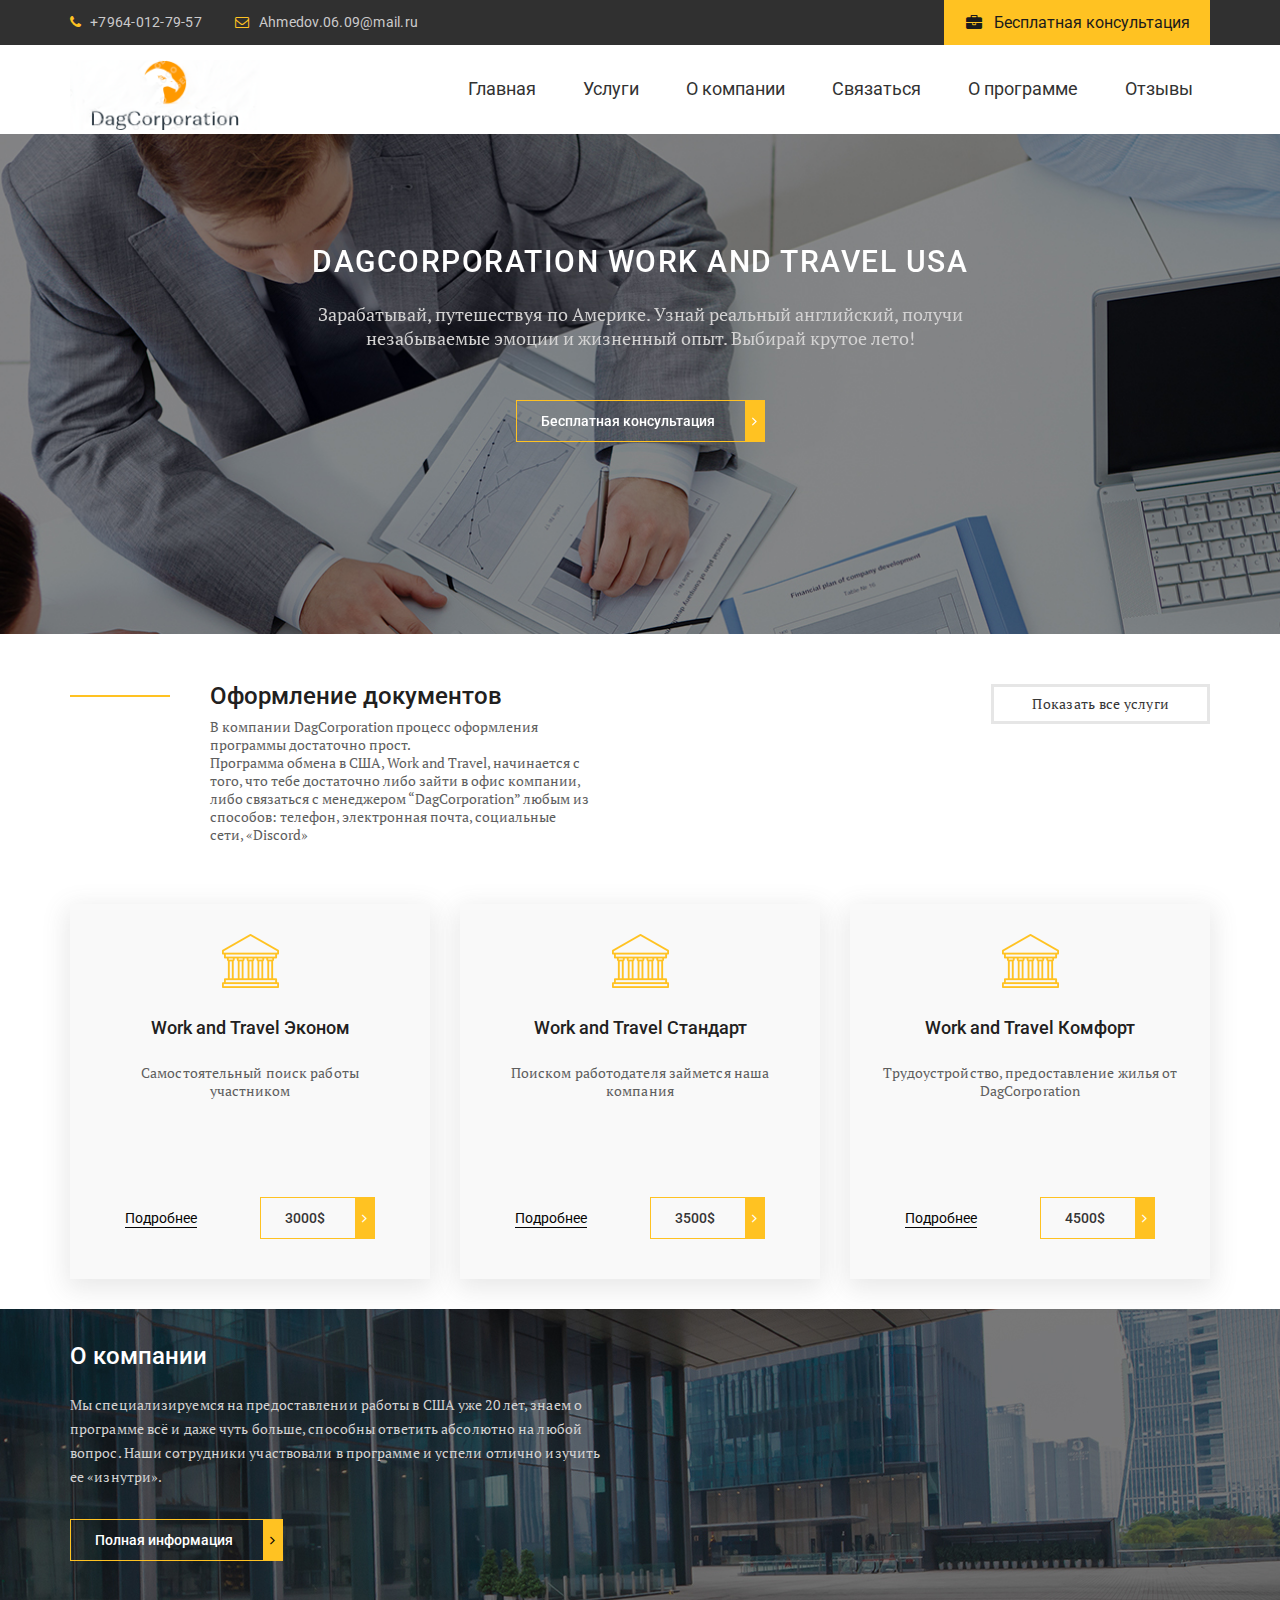
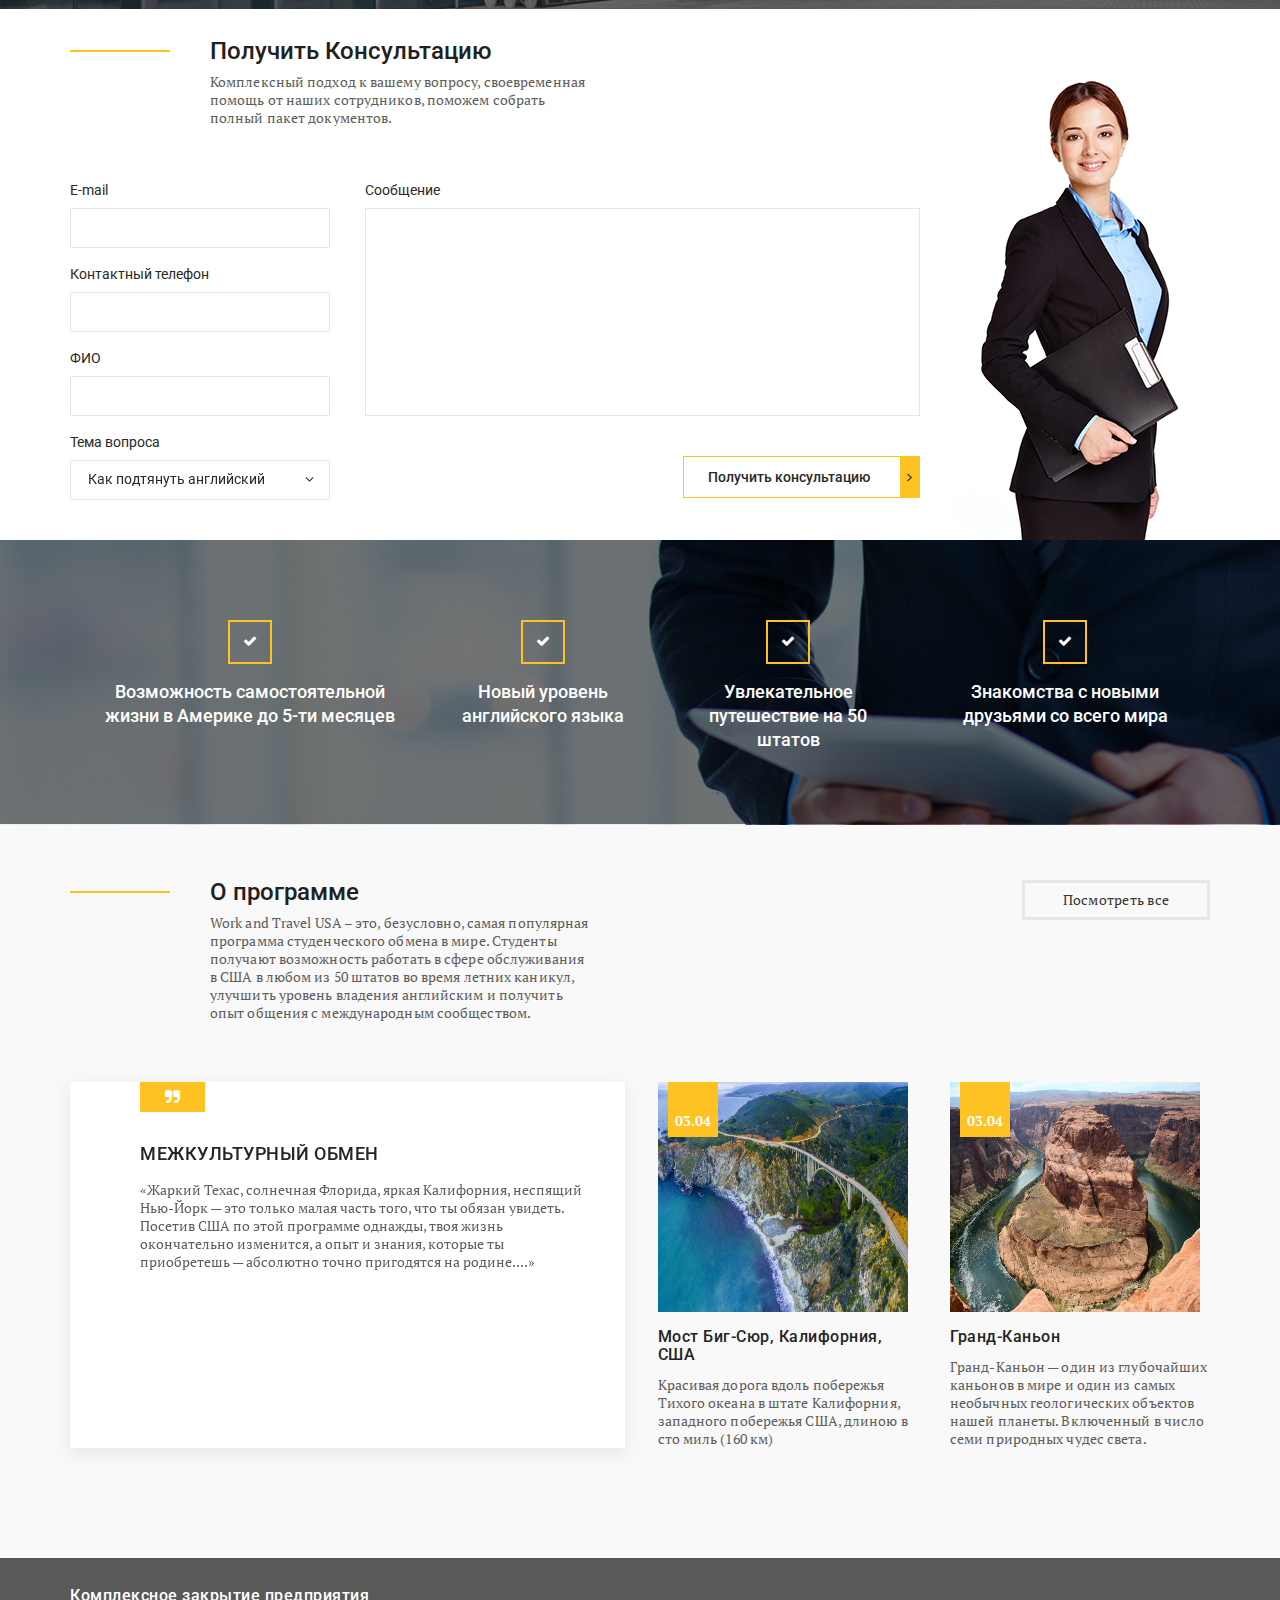
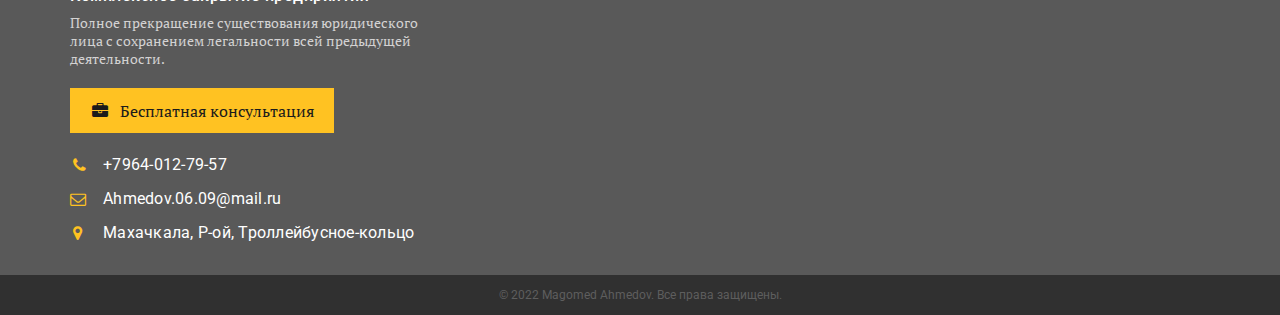
<file: index.html>
<!DOCTYPE html>
<html lang="en">

<head>
  <meta charset="UTF-8">
  <meta name="viewport" content="width=device-width, initial-scale=1.0">
  <meta http-equiv="X-UA-Compatible" content="ie=edge">
  <title>Document</title>
  <link href="https://fonts.googleapis.com/css?family=PT+Serif:400,700|Roboto:400,500&amp;subset=cyrillic"
    rel="stylesheet">
  <link rel="stylesheet" href="css/normalize.css">
  <link rel="stylesheet" href="css/fonts.css">
  <link rel="stylesheet" href="css/jquery.fancybox.min.css">
  <link rel="stylesheet" href="css/slick.css">
  <link rel="stylesheet" href="css/jquery.formstyler.css">
  <link rel="stylesheet" href="css/style.css">
  <link rel="stylesheet" href="css/media.css">
</head>

<body>
  <header class="header">
    <div class="header__top">
      <div class="container">
        <div class="header__contacts">
          <a class="header__phone" href="tel:+79640127957">+7964-012-79-57</a>
          <a class="header__email" href="#">Ahmedov.06.09@mail.ru</a>
          <a data-fancybox data-src="#modal" href="javascript:;" class="header__btn" href="#">Бесплатная
            консультация</a>
        </div>
      </div>
    </div>
    <div class="header__content">
      <div class="container">
        <div class="header__content-inner">
          <div class="header__logo">
            <a href="#">
              <img src="img/qwerty1.png" alt="Логотип">
            </a>
          </div>
          <nav class="menu">
            <div class="header__btn-menu">
              <span class="icon-bars"></span>
            </div>
            <ul class="header-page_ul">
              <li><a data-goto=".slider_1" href="#" class="menu_link">Главная</a></li>
              <li><a data-goto=".services_1" href="#" class="menu_link">Услуги</a></li>
              <li><a data-goto=".about_1" href="#" class="menu_link">О компании</a></li>
              <li><a data-goto=".form_1" href="#" class="menu_link">Связаться</a></li>
              <li><a data-goto=".news_1" href="#" class="menu_link">О программе</a></li>
              <li><a href="feedback.html">Отзывы</a></li>
<!-- 
            <button class="button1">Главная</button>
            <button class="button2">Услуги</button>
            <button class="button3">О компании</button>
            <button class="button4">Связаться</button>
            <button class="button5">О программе</button>
            <button class="button6">Отзывы</button> -->
            </ul>
          </nav>
        </div>
      </div>
    </div>
  </header>
  <section class="slider slider_1">
    <div class="container">
      <div class="slider__inner">
        <div class="slider__item">
          <div class="slider__item-content">
            <div class="slider__title">
              DagCorporation Work And Travel USA
            </div>
            <div class="slider__text">
              Зарабатывай, путешествуя по Америке. Узнай реальный английский, получи незабываемые эмоции и жизненный опыт. Выбирай крутое лето!
            </div>
            <a data-fancybox data-src="#modal" href="javascript:;" class="slider__btn default-btn">
              Бесплатная  консультация
            </a>
          </div>
        </div>
        <div class="slider__item">
          <div class="slider__item-content">
            <div class="slider__title">
              WORK AND TRAVEL USA 2022
            </div>
            <div class="slider__text">
              СДЕЛАЙ СВОЮ АМЕРИКАНСКУЮ МЕЧТУ РЕАЛЬНОСТЬЮ!
            </div>
            <a data-fancybox data-src="#modal" href="javascript:;" class="slider__btn default-btn">
              Бесплатная  консультация
            </a>
          </div>
        </div>
        <div class="slider__item">
          <div class="slider__item-content">
            <div class="slider__title">
              Work and Travel USA.
            </div>
            <div class="slider__text">
              Ежегодно свыше 90 000 студентов со всего мира принимают участие в этой программе.
            </div>
            <a data-fancybox data-src="#modal" href="javascript:;" class="slider__btn default-btn">
              Бесплатная  консультация
            </a>
          </div>
        </div>

      </div>
    </div>
  </section>

  
  <section class="services services_1">
    <div class="container">
      <div class="services__top">
        <div class="services__title-box">
          <div class="services__title">
            Оформление документов
          </div>
          <div class="services__text">
            В компании DagCorporation  процесс оформления программы достаточно прост. <br>Программа обмена в США, Work and Travel, начинается с того, что тебе достаточно либо зайти в офис компании, либо связаться с менеджером “DagCorporation” любым из способов: телефон, электронная почта, социальные сети, «Discord»
          </div>
        </div>
        <div class="services__btn">
          <a href="amenities.html" target="_blank">
            Показать все услуги
          </a>
        </div>
      </div>
      <div class="services__items">
        <div class="services__item">
          <img src="img/about-2.png" alt="">
          <div class="services__item-title">
            Work and Travel Эконом
          </div>
          <div class="services__item-text">
            Самостоятельный поиск работы участником
          </div>
          <div class="services__item-btn">
            <a class="services__item-link" href="#">Подробнее</a>
            <a data-fancybox data-src="#modal" href="javascript:;" class="default-btn">
              3000$
            </a>
          </div>
        </div>
        <div class="services__item">
          <img src="img/about-2.png" alt="">
          <div class="services__item-title">
            Work and Travel Стандарт
          </div>
          <div class="services__item-text">
            Поиском работодателя займется наша компания
          </div>
          <div class="services__item-btn">
            <a class="services__item-link" href="#">Подробнее</a>
            <a data-fancybox data-src="#modal" href="javascript:;" class="default-btn">
              3500$
            </a>
          </div>
        </div>
        <div class="services__item">
          <img src="img/about-2.png" alt="">
          <div class="services__item-title">
            Work and Travel Комфорт
          </div>
          <div class="services__item-text">
            Трудоустройство, предоставление жилья от DagCorporation
          </div>
          <div class="services__item-btn">
            <a class="services__item-link" href="#">Подробнее</a>
            <a data-fancybox data-src="#modal" href="javascript:;" class="default-btn">
              4500$
            </a>
          </div>
        </div>
      </div>
    </div>
  </section>
  
  <section class="about about_1">
    <div class="container">
      <div class="about__inner">
        <div class="about__title">
          О компании
        </div>
        <div class="about__text">
          Мы специализируемся на предоставлении работы в США уже 20 лет, знаем о программе всё и даже чуть больше, способны ответить абсолютно на любой вопрос. Наши сотрудники участвовали в программе и успели отлично изучить ее «изнутри».
        </div>
        <a href="company.html" target="_blank" class="about__btn default-btn">
          Полная информация
        </a>
      </div>
    </div>
  </section>
  
  <section class="form form_1">
    <div class="container">
      <div class="form__inner">
        <div class="form__content">
          <div class="form__title-box">
            <div class="form__title">
              Получить Консультацию
            </div>
            <div class="form__text">
              Комплексный подход к вашему вопросу, своевременная помощь от наших сотрудников, поможем собрать полный пакет документов.
            </div>
          </div>
          <div class="form__box">
            <form>
              <div class="form__box-inner">
                <div class="form__box-left">
                  <label>
                    E-mail
                    <input type="email" id="email">
                  </label>
                  <label>
                    Контактный телефон
                    <input type="tel" id="phone">
                  </label>
                  <label>
                    ФИО
                    <input type="text" name="comment">
                  </label>
                  <label>
                    Тема вопроса
                    <select>
                      <option>Как подтянуть английский</option>
                      <option>В какой город поехать</option>
                      <option>Какую работу выбрать</option>
                      <option>Как найти недорогое жилье</option>
                      <option>Как путешествовать бюджетно</option>
                    </select>
                  </label>
                </div>
                <div class="form__box-right">
                  <label>
                    Сообщение
                    <textarea></textarea>
                  </label>
                  <button class="default-btn" type="submit">Получить консультацию</button>
                </div>
              </div>
            </form>
          </div>
        </div>
      </div>
    </div>
  </section>
  
  <section class="advantages">
    <div class="container">
      <div class="advantages__inner">
        <div class="advantages-item">
          <div class="advantages__title">
            Возможность самостоятельной жизни в Америке до 5-ти месяцев
          </div>
        </div>
        <div class="advantages-item">
          <div class="advantages__title">
            Новый уровень английского языка
          </div>
        </div>
        <div class="advantages-item">
          <div class="advantages__title">
            Увлекательное путешествие на 50 штатов
          </div>
        </div>
        <div class="advantages-item">
          <div class="advantages__title">
            Знакомства с новыми друзьями со всего мира
          </div>
        </div>
      </div>
    </div>
  </section>

  <section class="news news_1">
    <div class="container">
      <div class="news__top">
        <div class="news__title-box">
          <div class="news__title">
            О программе
          </div>
          <div class="news__text">
            Work and Travel USA – это, безусловно, самая популярная программа студенческого обмена в мире. Студенты получают возможность работать в сфере обслуживания в США в любом из 50 штатов во время летних каникул, улучшить уровень владения английским и получить опыт общения с международным сообществом.
          </div>
        </div>
        <div class="news__btn">
          <a href="program.html" target="_blank">
            Посмотреть все
          </a>
        </div>
      </div>
      <div class="news__inner">
        <div class="news__slider">
          <div class="news__slider-inner">
            <div class="news__slider-item">
              <div class="news__slider-title">
                МЕЖКУЛЬТУРНЫЙ ОБМЕН
              </div>
              <div class="news__slider-text">
                «Жаркий Техас, солнечная Флорида, яркая Калифорния, неспящий Нью-Йорк — это только малая часть того, что ты обязан увидеть. Посетив США по этой программе однажды, твоя жизнь окончательно изменится, а опыт и знания, которые ты приобретешь — абсолютно точно пригодятся на родине....»
              </div>
              <div class="news__slider-author">
              </div>
            </div>
            <div class="news__slider-item">
              <div class="news__slider-title">
                ГДЕ Я БУДУ РАБОТАТЬ?              </div>
              <div class="news__slider-text">
                «Американцы очень приветливый народ, поэтому, даже если у тебя не было опыта работы, но ты зацепил своим обаянием и харизмой, считай, работа у тебя в кармане. После прохождения интервью на твое имя придет офицальное рабочее приглашение, в котором будут прописаны условия работы. Помни, что, чем лучше твой английский, тем больше выбора в вакансиях у тебя будет, поэтому начни заниматься английским уже сейчас!...»
              </div>
              <div class="news__slider-author">
              </div>
            </div>
            <div class="news__slider-item">
              <div class="news__slider-title">
                Главная цель программы Ворк энд Тревел США              </div>
              <div class="news__slider-text">
                «Главной целью программы является содействие культурному обмену между студентами различных стран, возможность познакомиться с культурой, жизнью и работой в Соединенных Штатах Америки, то есть познать американский стиль жизни изнутри...»
              </div>
              <div class="news__slider-author">
              </div>
            </div>
          </div>
        </div>
        <a href="#" class="news__blog">
          <div class="news__images">
            <img src="img/aaag.jpg" alt="">
            <div class="news__date">03.04</div>
          </div>
          <div class="news__blog-title">
            Мост Биг-Сюр, Калифорния, США
          </div>
          <div class="news__blog-text">
            Красивая дорога вдоль побережья Тихого океана в штате Калифорния, западного побережья США, длиною в сто миль (160 км)
          </div>
        </a>
        <a href="#" class="news__blog">
          <div class="news__images">
            <img src="img/aaag3.jpg" alt="">
            <div class="news__date">03.04</div>
          </div>
          <div class="news__blog-title">
            Гранд-Каньон
          </div>
          <div class="news__blog-text">
            Гранд-Каньон — один из глубочайших каньонов в мире и один из самых необычных геологических объектов нашей планеты. Включенный в число семи природных чудес света.
          </div>
        </a>
      </div>
    </div>
  </section>

  <footer class="footer">
    <div class="footer__content">
      <div class="container">
        <div class="footer__inner">
          <div class="footer__info">
            <div class="footer__title">
              Комплексное закрытие предприятия
            </div>
            <div class="footer__text">
              Полное прекращение существования юридического лица с сохранением легальности всей предыдущей деятельности.
            </div>
            <a data-fancybox data-src="#modal" href="javascript:;" class="header__btn" href="#">
              Бесплатная консультация
            </a>
            <ul class="footer__list">
              <li><a class="footer__phone" href="tel:79640127957">+7964-012-79-57</a></li>
              <li><a href="#">Ahmedov.06.09@mail.ru</a></li>
              <li><a class="footer__adress" href="#">Махачкала, Р-ой, Троллейбусное-кольцо</a></li>
            </ul>
          </div>
          <div class="footer__map">
            <iframe height="250px" src="https://www.google.com/maps/embed?pb=!1m18!1m12!1m3!1d2918.7580410790533!2d47.4681778154263!3d42.98337027915003!2m3!1f0!2f0!3f0!3m2!1i1024!2i768!4f13.1!3m3!1m2!1s0x404ea1eb6a1b8d89%3A0x542816d9f926d435!2z0KLRgNC-0LvQu9C10LnQsdGD0YHQvdC-0LUg0LrQvtC70YzRhtC-!5e0!3m2!1sru!2sru!4v1637613548738!5m2!1sru!2sru" frameborder="0" style="border:0" allowfullscreen></iframe>
          </div>
        </div>
      </div>
    </div>
    <div class="footer__copy">
      <div class="container">
        <div class="copy__text">
          © 2022 Magomed Ahmedov. Все права защищены.
        </div>
      </div>
    </div>
  </footer> 

  <div id="modal">
    <form>
      <input type="text" placeholder="Ваше имя">
      <input type="text" placeholder="Ваш телефон">
      <input type="submit" value="Отправить">
    </form>
  </div>

  <a href="#" class="back-to-top"></a>

  <script src="https://ajax.googleapis.com/ajax/libs/jquery/3.3.1/jquery.min.js"></script>
  <script src="js/jquery.fancybox.min.js"></script>
  <script src="js/slick.min.js"></script>
  <script src="js/jquery.formstyler.min.js"></script>
  <script src="js/main.js"></script>

</body>

</html>
</file>
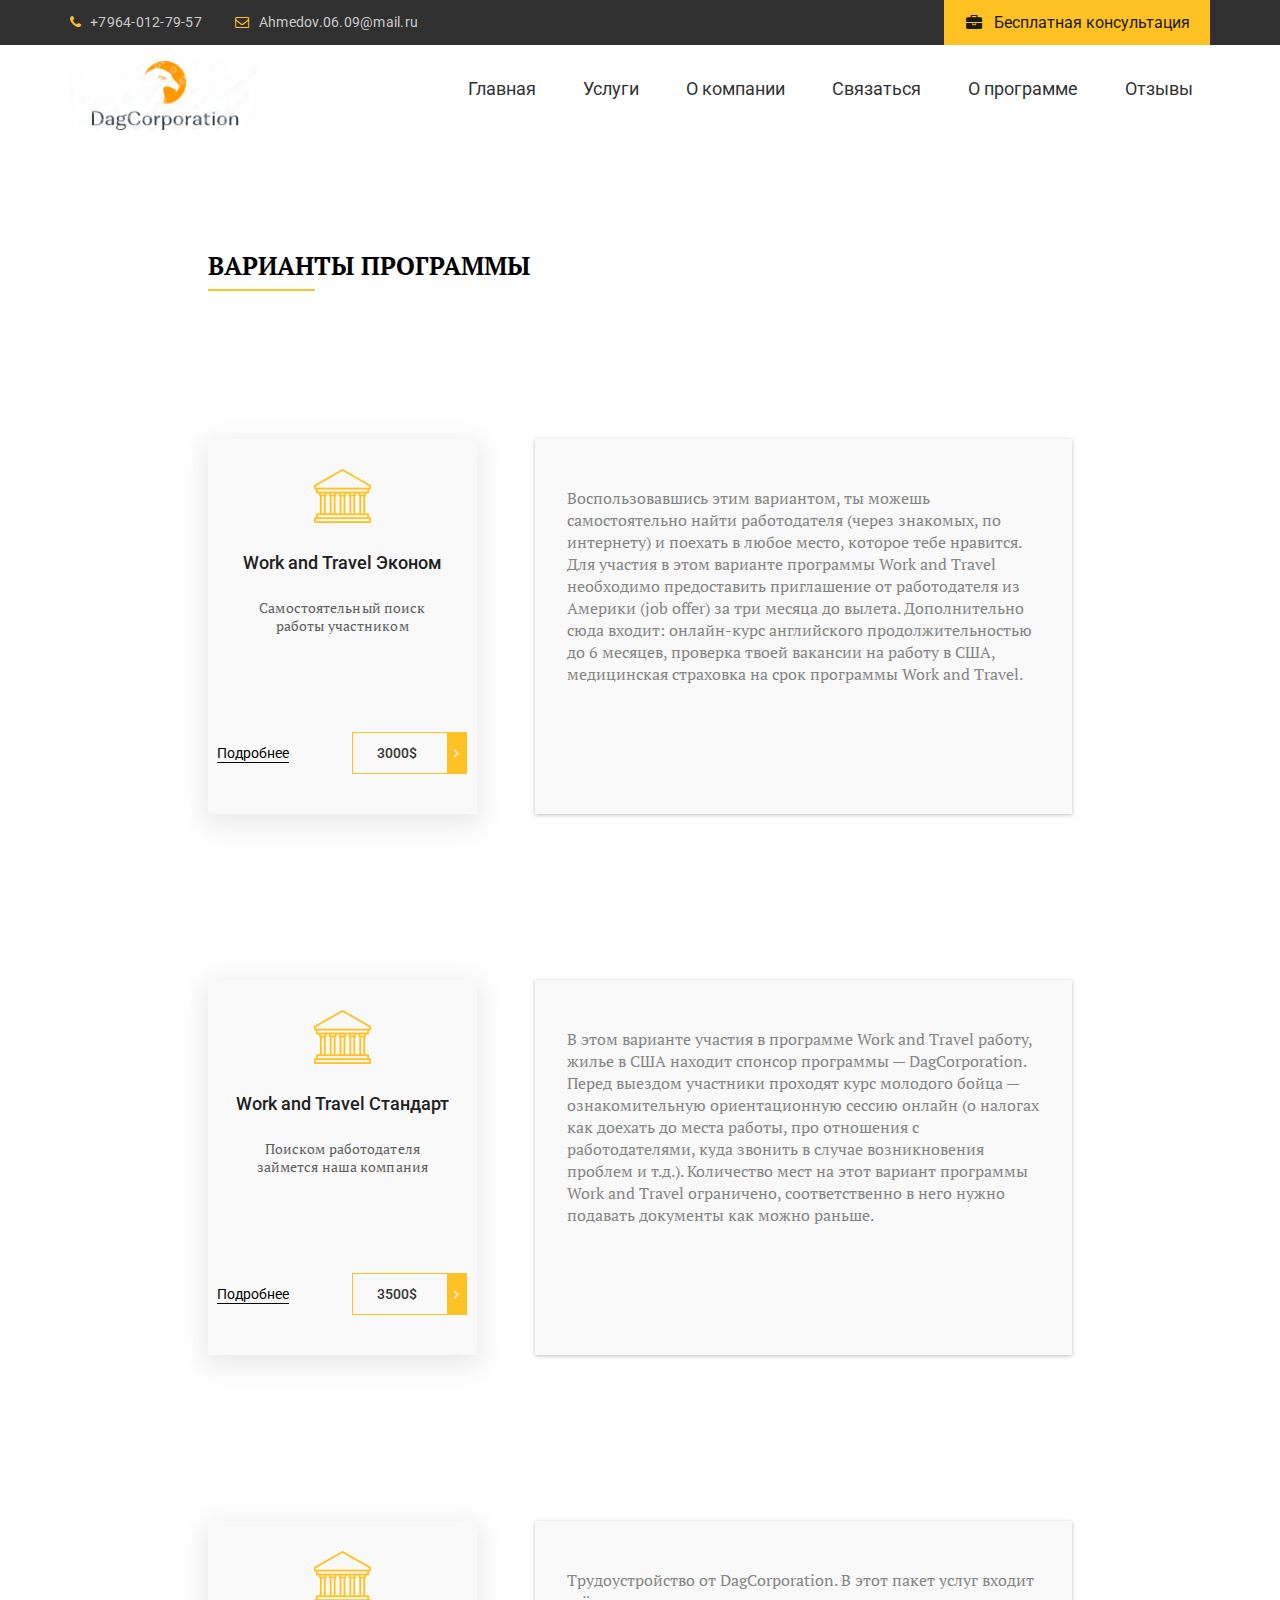
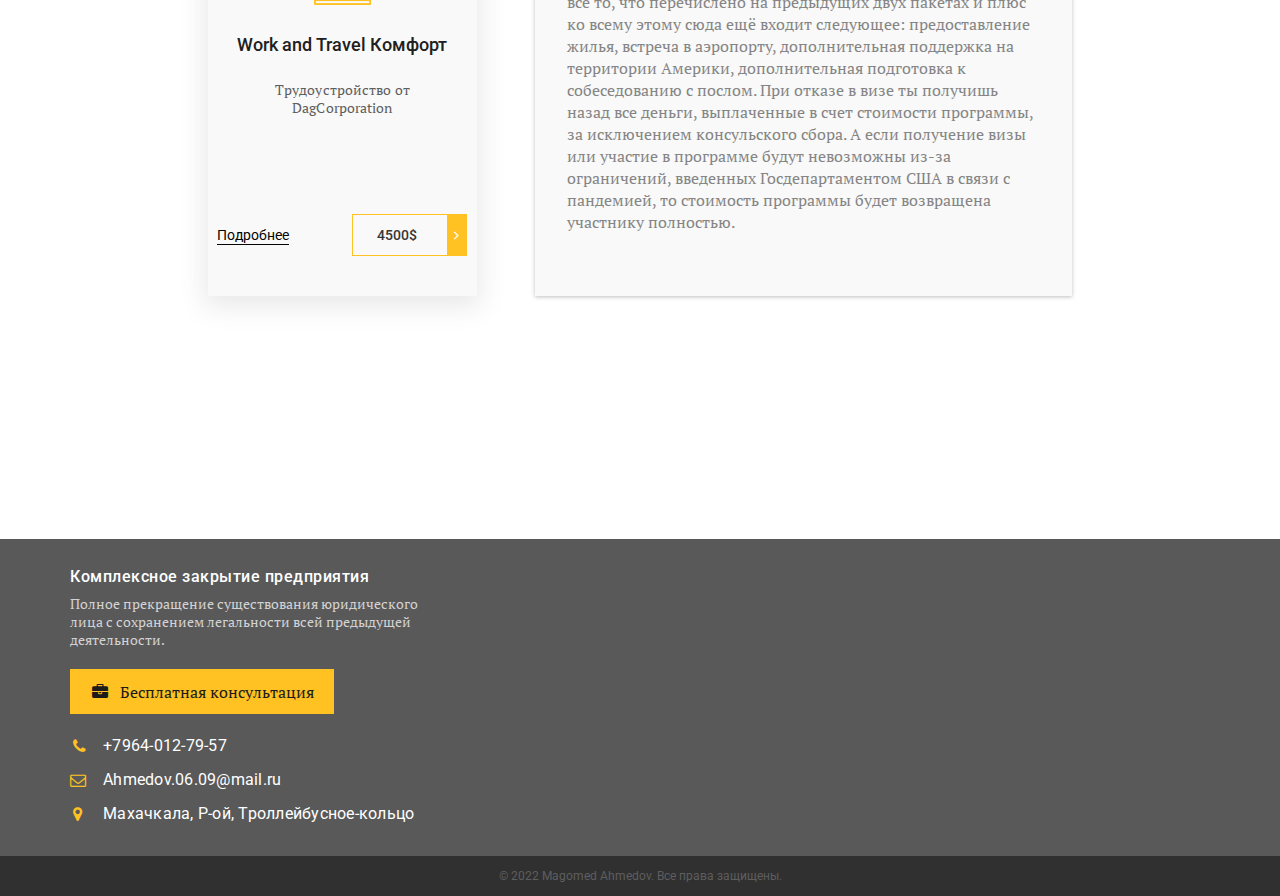
<file: amenities.html>
<!DOCTYPE html>
<html lang="en">

<head>
    <meta charset="UTF-8">
    <meta name="viewport" content="width=device-width, initial-scale=1.0">
    <meta http-equiv="X-UA-Compatible" content="ie=edge">
    <title>document</title>
    <link href="https://fonts.googleapis.com/css?family=PT+Serif:400,700|Roboto:400,500&amp;subset=cyrillic"
          rel="stylesheet">
    <link rel="stylesheet" href="css/normalize.css">
    <link rel="stylesheet" href="css/fonts.css">
    <link rel="stylesheet" href="css/jquery.fancybox.min.css">
    <link rel="stylesheet" href="css/slick.css">
    <link rel="stylesheet" href="css/jquery.formstyler.css">
    <link rel="stylesheet" href="css/style2.css">
    <link rel="stylesheet" href="css/media2.css">
    <link rel="stylesheet" href="css/main.css">
</head>
<header class="header">
    <div class="header__top">
        <div class="container">
            <div class="header__contacts">
                <a class="header__phone" href="tel:+79640127957">+7964-012-79-57</a>
                <a class="header__email" href="#">Ahmedov.06.09@mail.ru</a>
                <a data-fancybox data-src="#modal" href="javascript:;" class="header__btn" href="#">Бесплатная
                    консультация</a>
            </div>
        </div>
    </div>
    <div class="header__content">
        <div class="container">
            <div class="header__content-inner">
                <div class="header__logo">
                    <a href="#">
                        <img src="img/qwerty1.png" alt="Логотип">
                    </a>
                </div>
                <nav class="menu">
                    <div class="header__btn-menu">
                        <span class="icon-bars"></span>
                    </div>
                    <ul class="header-page_ul">
                        <li><a href="index.html" class="menu_link">Главная</a></li>
                        <li><a href="amenities.html" class="menu_link">Услуги</a></li>
                        <li><a href="company.html" class="menu_link">О компании</a></li>
                        <li><a href="index.html" class="menu_link">Связаться</a></li>
                        <li><a href="program.html" class="menu_link">О программе</a></li>
                        <li><a href="feedback.html">Отзывы</a></li>
                    </ul>
                </nav>
            </div>
        </div>
    </div>
</header>

<section class="services">
    <div class="page__header">
        <h1 class="page-header__item">Варианты программы</h1>
    </div>
    <div class="services__body">
        <div class="services__column" style="background:inherit; box-shadow: inherit">
            <div class="services__item m0 l0">
                <img src="img/about-2.png" alt="">
                <div class="services__item-title">
                    Work and Travel Эконом
                </div>
                <div class="services__item-text">
                    Самостоятельный поиск работы участником
                </div>
                <div class="services__item-btn">
                    <a class="services__item-link" href="#">Подробнее</a>
                    <a data-fancybox data-src="#modal" href="javascript:;" class="default-btn">
                        3000$
                    </a>
                </div>
            </div>
        </div>
        <div class="services__column">
            <p class="services-column__item">
                Воспользовавшись этим вариантом, ты можешь самостоятельно найти работодателя (через знакомых, по интернету) и поехать в любое место, которое тебе нравится. Для участия в этом варианте программы Work and Travel необходимо предоставить приглашение от работодателя из Америки (job offer) за три месяца до вылета. Дополнительно сюда входит: онлайн-курс английского продолжительностью до 6 месяцев, проверка твоей вакансии на работу в США, медицинская страховка на срок программы Work and Travel.
            </p>
        </div>
    </div>
    <div class="services__body">
        <div class="services__column" style="background:inherit; box-shadow: inherit">
            <div class="services__item m0 l0">
                <img src="img/about-2.png" alt="">
                <div class="services__item-title">
                    Work and Travel Стандарт
                </div>
                <div class="services__item-text">
                    Поиском работодателя займется наша компания
                </div>
                <div class="services__item-btn">
                    <a class="services__item-link" href="#">Подробнее</a>
                    <a data-fancybox data-src="#modal" href="javascript:;" class="default-btn">
                        3500$
                    </a>
                </div>
            </div>
        </div>
        <div class="services__column">
            <p class="services-column__item">
                В этом варианте участия в программе Work and Travel работу, жилье в США находит спонсор программы — DagCorporation. Перед выездом участники проходят курс молодого бойца — ознакомительную ориентационную сессию онлайн (о налогах как доехать до места работы, про отношения с работодателями, куда звонить в случае возникновения проблем и т.д.). Количество мест на этот вариант программы Work and Travel ограничено, соответственно в него нужно подавать документы как можно раньше.
            </p>
        </div>
    </div>
    <div class="services__body">
        <div class="services__column" style="background:inherit; box-shadow: inherit">
            <div class="services__item m0 l0">
                <img src="img/about-2.png" alt="">
                <div class="services__item-title">
                    Work and Travel Комфорт
                </div>
                <div class="services__item-text">
                    Трудоустройство от DagCorporation
                </div>
                <div class="services__item-btn">
                    <a class="services__item-link" href="#">Подробнее</a>
                    <a data-fancybox data-src="#modal" href="javascript:;" class="default-btn">
                        4500$
                    </a>
                </div>
            </div>
        </div>
        <div class="services__column">
            <p class="services-column__item">
                Трудоустройство от DagCorporation. В этот пакет услуг входит всё то, что перечислено на предыдущих двух пакетах и плюс ко всему этому сюда ещё входит следующее: предоставление жилья, встреча в аэропорту, дополнительная поддержка на территории Америки, дополнительная подготовка к собеседованию с послом. При отказе в визе ты получишь назад все деньги, выплаченные в счет стоимости программы, за исключением консульского сбора. А если получение визы или участие в программе будут невозможны из-за ограничений, введенных Госдепартаментом США в связи с пандемией, то стоимость программы будет возвращена участнику полностью.
            </p>
        </div>
    </div>
</section>

<footer class="footer">
    <div class="footer__content">
        <div class="container">
            <div class="footer__inner">
                <div class="footer__info">
                    <div class="footer__title">
                        Комплексное закрытие предприятия
                    </div>
                    <div class="footer__text">
                        Полное прекращение существования юридического лица с сохранением легальности всей предыдущей
                        деятельности.
                    </div>
                    <a data-fancybox data-src="#modal" href="javascript:;" class="header__btn" href="#">
                        Бесплатная консультация
                    </a>
                    <ul class="footer__list">
                        <li><a class="footer__phone" href="tel:79640127957">+7964-012-79-57</a></li>
                        <li><a href="#">Ahmedov.06.09@mail.ru</a></li>
                        <li><a class="footer__adress" href="#">Махачкала, Р-ой, Троллейбусное-кольцо</a></li>
                    </ul>
                </div>
                <div class="footer__map">
                    <iframe height="250px"
                            src="https://www.google.com/maps/embed?pb=!1m18!1m12!1m3!1d2918.7580410790533!2d47.4681778154263!3d42.98337027915003!2m3!1f0!2f0!3f0!3m2!1i1024!2i768!4f13.1!3m3!1m2!1s0x404ea1eb6a1b8d89%3A0x542816d9f926d435!2z0KLRgNC-0LvQu9C10LnQsdGD0YHQvdC-0LUg0LrQvtC70YzRhtC-!5e0!3m2!1sru!2sru!4v1637613548738!5m2!1sru!2sru"
                            frameborder="0" style="border:0" allowfullscreen></iframe>
                </div>
            </div>
        </div>
    </div>
    <div class="footer__copy">
        <div class="container">
            <div class="copy__text">
                © 2022 Magomed Ahmedov. Все права защищены.
            </div>
        </div>
    </div>
</footer>

<div id="modal">
    <form>
        <input type="text" placeholder="Ваше имя">
        <input type="text" placeholder="Ваш телефон">
        <input type="submit" value="Отправить">
    </form>
</div>

<a href="#" class="back-to-top"></a>

<script src="https://ajax.googleapis.com/ajax/libs/jquery/3.3.1/jquery.min.js"></script>
<script src="js/jquery.fancybox.min.js"></script>
<script src="js/slick.min.js"></script>
<script src="js/jquery.formstyler.min.js"></script>
<script src="js/main.js"></script>

</body>

</html>
</file>
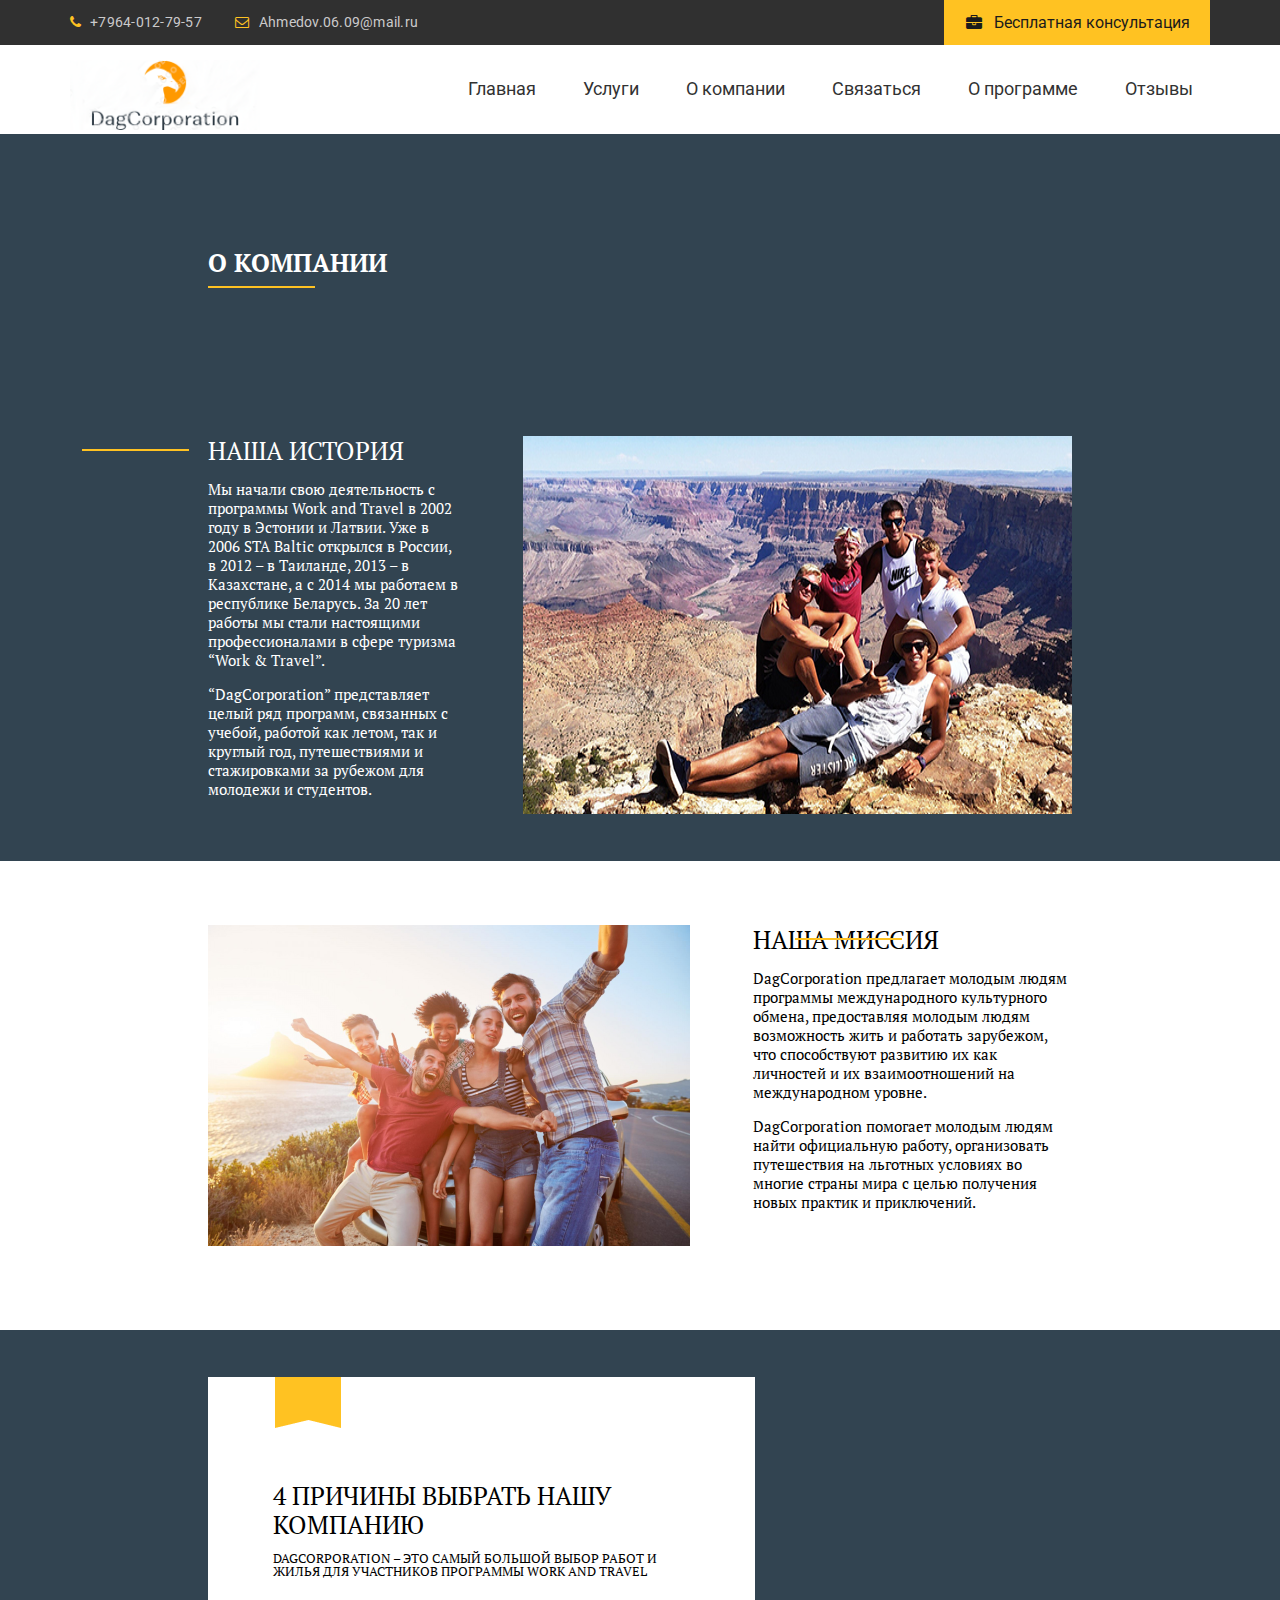
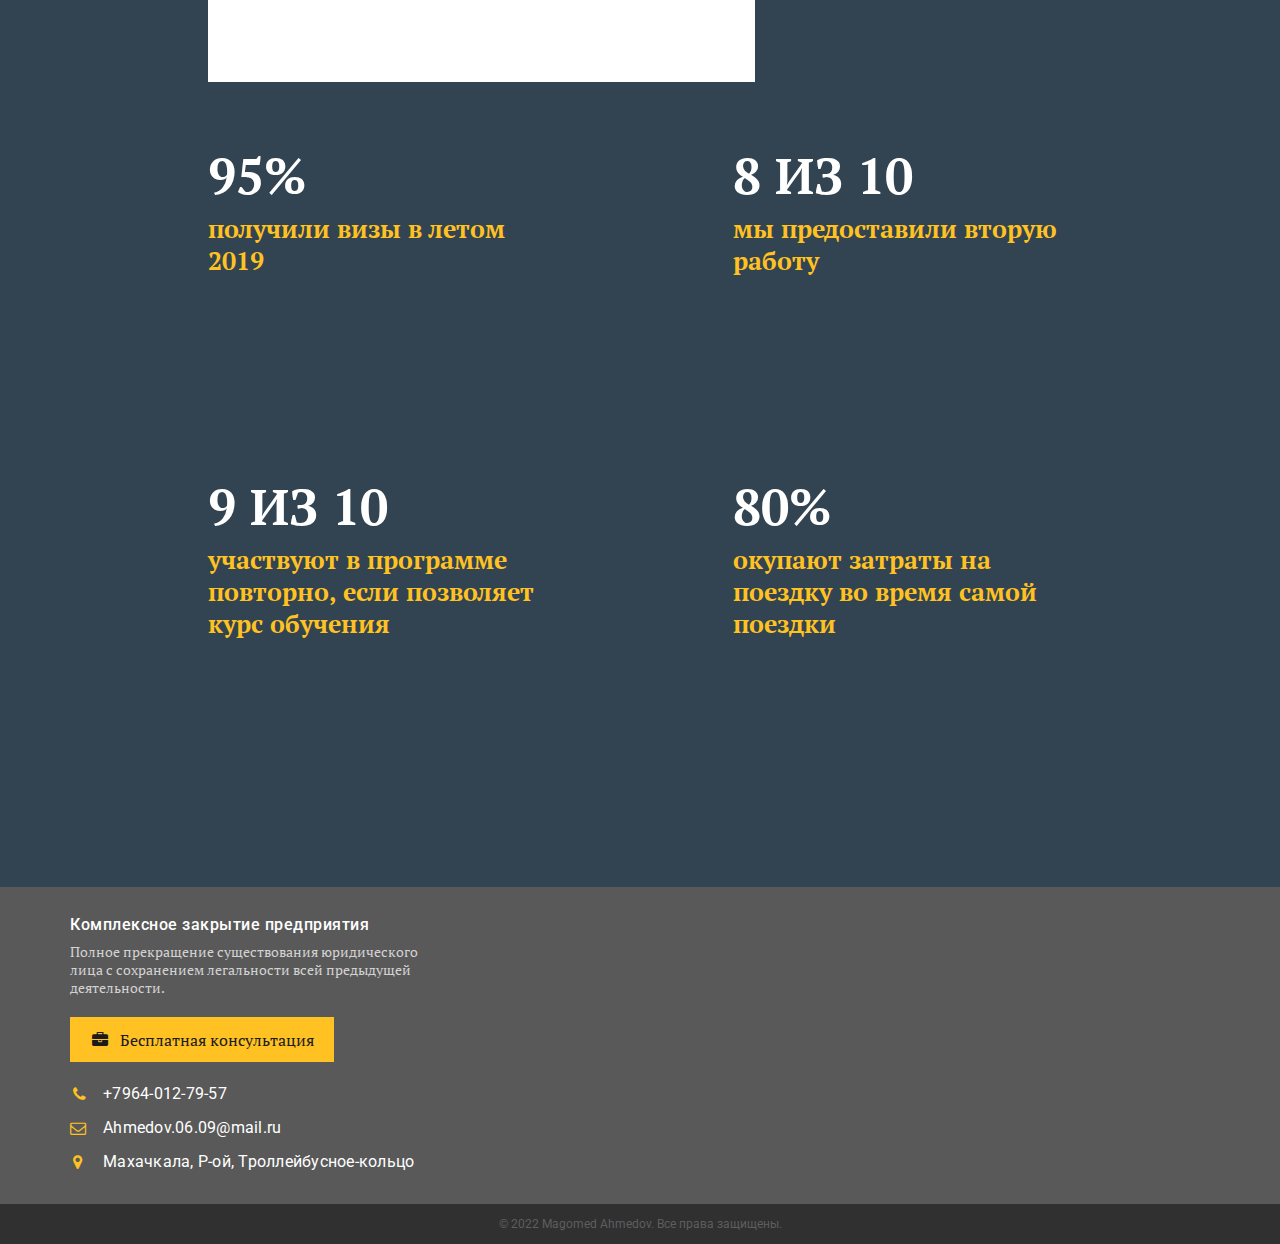
<file: company.html>
<!DOCTYPE html>
<html lang="en">

<head>
    <meta charset="UTF-8">
    <meta name="viewport" content="width=device-width, initial-scale=1.0">
    <meta http-equiv="X-UA-Compatible" content="ie=edge">
    <title>document</title>
    <link href="https://fonts.googleapis.com/css?family=PT+Serif:400,700|Roboto:400,500&amp;subset=cyrillic"
          rel="stylesheet">
    <link rel="stylesheet" href="css/normalize.css">
    <link rel="stylesheet" href="css/fonts.css">
    <link rel="stylesheet" href="css/jquery.fancybox.min.css">
    <link rel="stylesheet" href="css/slick.css">
    <link rel="stylesheet" href="css/jquery.formstyler.css">
    <link rel="stylesheet" href="css/style.css">
    <link rel="stylesheet" href="css/media.css">
    <link rel="stylesheet" href="css/main.css">
</head>
<header class="header">
    <div class="header__top">
        <div class="container">
            <div class="header__contacts">
                <a class="header__phone" href="tel:+79640127957">+7964-012-79-57</a>
                <a class="header__email" href="#">Ahmedov.06.09@mail.ru</a>
                <a data-fancybox data-src="#modal" href="javascript:;" class="header__btn" href="#">Бесплатная
                    консультация</a>
            </div>
        </div>
    </div>
    <div class="header__content">
        <div class="container">
            <div class="header__content-inner">
                <div class="header__logo">
                    <a href="#">
                        <img src="img/qwerty1.png" alt="Логотип">
                    </a>
                </div>
                <nav class="menu">
                    <div class="header__btn-menu">
                        <span class="icon-bars"></span>
                    </div>
                    <ul class="header-page_ul">
                        <li><a href="index.html" class="menu_link">Главная</a></li>
                        <li><a href="amenities.html" class="menu_link">Услуги</a></li>
                        <li><a href="company.html" class="menu_link">О компании</a></li>
                        <li><a href="index.html" class="menu_link">Связаться</a></li>
                        <li><a href="program.html" class="menu_link">О программе</a></li>
                        <li><a href="feedback.html">Отзывы</a></li>
                    </ul>
                </nav>
            </div>
        </div>
    </div>
</header>

<section class="company">
    <div class="container__blue">
        <div class="page__header">
            <h1 class="page-header__item colorWhite">О компании</h1>
        </div>
        <div class="company__item">
            <div class="company__info">
                <div class="company-info__header beforeElem">Наша история</div>
                <div class="company-info__description">
                    <p>Мы начали свою деятельность с программы Work and Travel в 2002 году в
                        Эстонии и Латвии. Уже в 2006 STA Baltic открылся в России, в 2012 – в Таиланде, 2013 – в
                        Казахстане,
                        а с 2014 мы работаем в республике Беларусь. За 20 лет работы мы стали настоящими профессионалами
                        в
                        сфере туризма “Work & Travel”.</p>

                    <p>“DagCorporation” представляет целый ряд программ, связанных с учебой, работой как летом, так и
                        круглый
                        год, путешествиями и стажировками за рубежом для молодежи и студентов.</p>
                </div>
            </div>
            <img src="img/image%2022.png" alt="img" class="company__img">
        </div>
    </div>
    <div class="company__item reverse">
        <div class="company__info">
            <div class="company-info__header afterElem" style="color: #000;">Наша миссия</div>
            <div class="company-info__description" style="color: #000;">
                <p>DagCorporation предлагает молодым людям программы международного культурного обмена, предоставляя молодым
                    людям возможность жить и работать зарубежом, что способствуют развитию их как личностей и их
                    взаимоотношений на международном уровне.</p>

                <p>DagCorporation помогает молодым людям найти официальную работу, организовать путешествия на льготных
                    условиях во многие страны мира с целью получения новых практик и приключений.</p>
            </div>
        </div>
        <img src="img/image%2023.png" alt="img" class="company__img">
    </div>
    <div class="container__blue">
        <div class="company__item">
            <div>
                <div class="company__card">
                    <div class="company-card__header">4 причины выбрать нашу компанию</div>
                    <div class="company-card__description">
                        DAGCORPORATION – это самый большой выбор работ и жилья для участников программы Work and Travel
                    </div>
                </div>
                <div class="company__list">
                    <div>
                        <div class="company-list__header">95%</div>
                        <div class="company-list__description">получили визы в летом 2019</div>
                    </div>
                    <div>
                        <div class="company-list__header">8 из 10</div>
                        <div class="company-list__description">мы предоставили вторую работу</div>
                    </div>
                    <div>
                        <div class="company-list__header">9 из 10</div>
                        <div class="company-list__description">участвуют в программе повторно, если позволяет курс обучения</div>
                    </div>
                    <div>
                        <div class="company-list__header">80%</div>
                        <div class="company-list__description">окупают затраты на поездку во время самой поездки</div>
                    </div>
                </div>
            </div>
        </div>
    </div>
</section>

<footer class="footer">
    <div class="footer__content">
        <div class="container">
            <div class="footer__inner">
                <div class="footer__info">
                    <div class="footer__title">
                        Комплексное закрытие предприятия
                    </div>
                    <div class="footer__text">
                        Полное прекращение существования юридического лица с сохранением легальности всей предыдущей
                        деятельности.
                    </div>
                    <a data-fancybox data-src="#modal" href="javascript:;" class="header__btn" href="#">
                        Бесплатная консультация
                    </a>
                    <ul class="footer__list">
                        <li><a class="footer__phone" href="tel:79640127957">+7964-012-79-57</a></li>
                        <li><a href="#">Ahmedov.06.09@mail.ru</a></li>
                        <li><a class="footer__adress" href="#">Махачкала, Р-ой, Троллейбусное-кольцо</a></li>
                    </ul>
                </div>
                <div class="footer__map">
                    <iframe height="250px"
                            src="https://www.google.com/maps/embed?pb=!1m18!1m12!1m3!1d2918.7580410790533!2d47.4681778154263!3d42.98337027915003!2m3!1f0!2f0!3f0!3m2!1i1024!2i768!4f13.1!3m3!1m2!1s0x404ea1eb6a1b8d89%3A0x542816d9f926d435!2z0KLRgNC-0LvQu9C10LnQsdGD0YHQvdC-0LUg0LrQvtC70YzRhtC-!5e0!3m2!1sru!2sru!4v1637613548738!5m2!1sru!2sru"
                            frameborder="0" style="border:0" allowfullscreen></iframe>
                </div>
            </div>
        </div>
    </div>
    <div class="footer__copy">
        <div class="container">
            <div class="copy__text">
                © 2022 Magomed Ahmedov. Все права защищены.
            </div>
        </div>
    </div>
</footer>

<div id="modal">
    <form>
        <input type="text" placeholder="Ваше имя">
        <input type="text" placeholder="Ваш телефон">
        <input type="submit" value="Отправить">
    </form>
</div>

<a href="#" class="back-to-top"></a>

<script src="https://ajax.googleapis.com/ajax/libs/jquery/3.3.1/jquery.min.js"></script>
<script src="js/jquery.fancybox.min.js"></script>
<script src="js/slick.min.js"></script>
<script src="js/jquery.formstyler.min.js"></script>
<script src="js/main.js"></script>

</body>

</html>
</file>
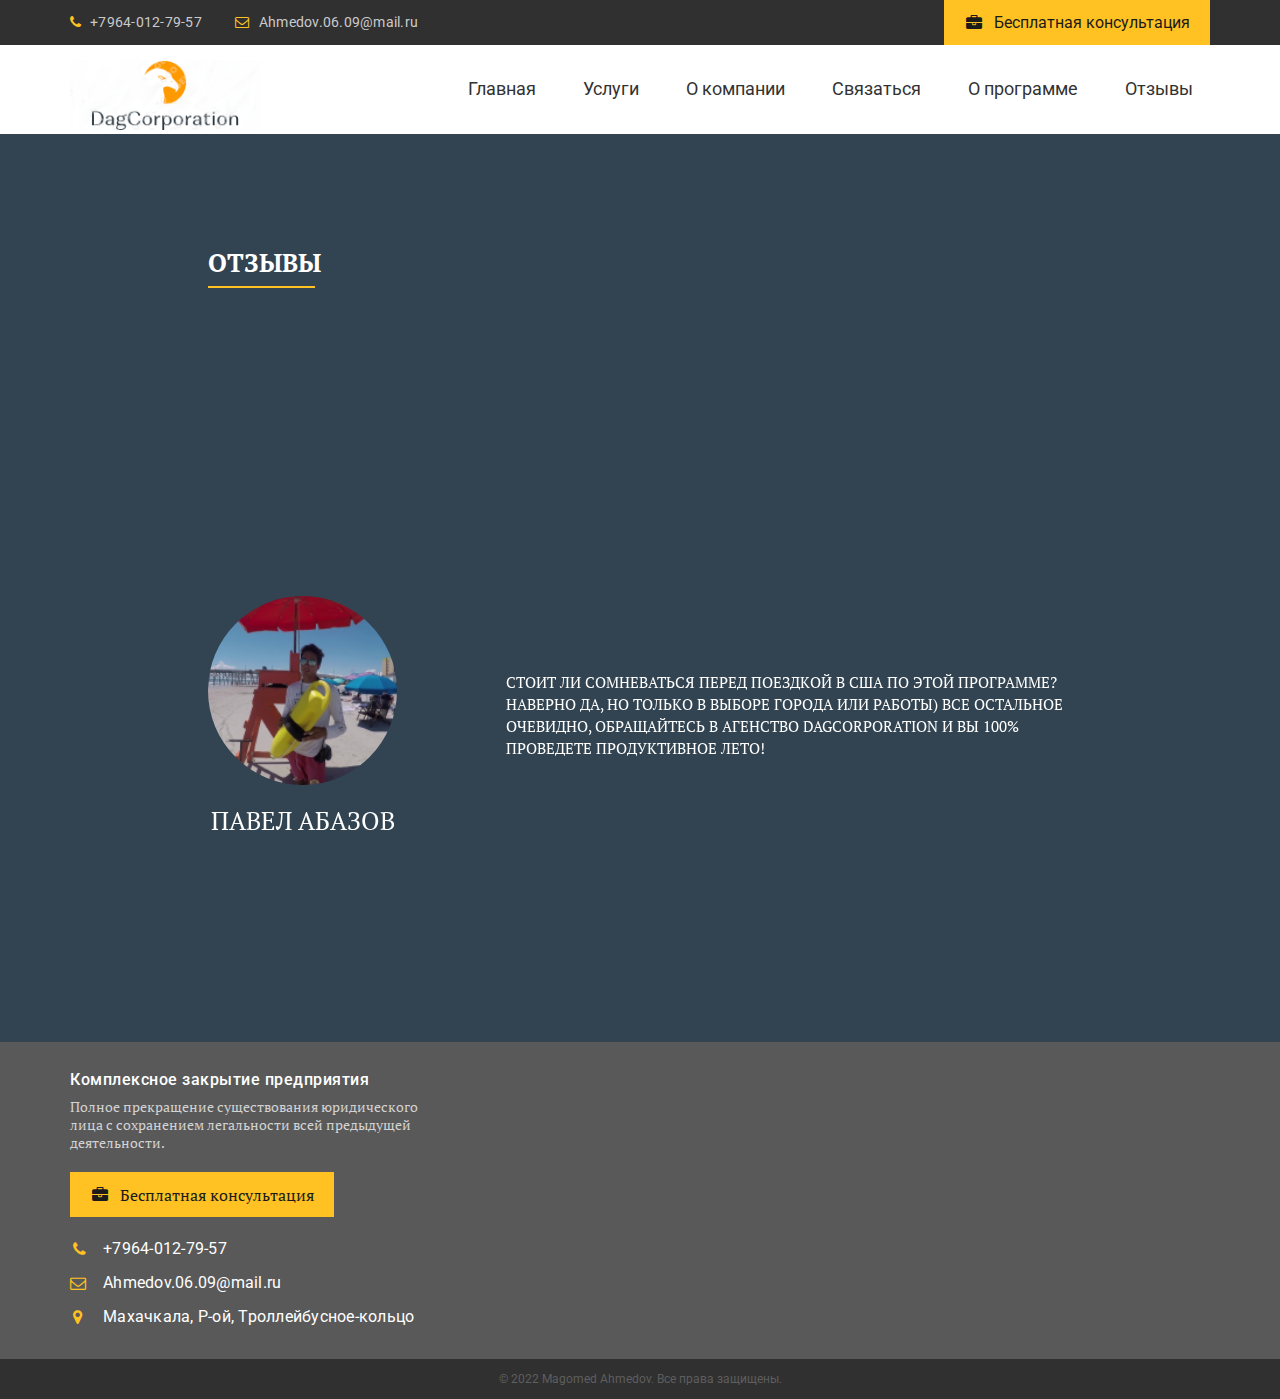
<file: feedback.html>
<!DOCTYPE html>
<html lang="en">

<head>
    <meta charset="UTF-8">
    <meta name="viewport" content="width=device-width, initial-scale=1.0">
    <meta http-equiv="X-UA-Compatible" content="ie=edge">
    <title>document</title>
    <link href="https://fonts.googleapis.com/css?family=PT+Serif:400,700|Roboto:400,500&amp;subset=cyrillic"
          rel="stylesheet">
    <link rel="stylesheet" href="css/normalize.css">
    <link rel="stylesheet" href="css/fonts.css">
    <link rel="stylesheet" href="css/jquery.fancybox.min.css">
    <link rel="stylesheet" href="css/slick.css">
    <link rel="stylesheet" href="css/jquery.formstyler.css">
    <link rel="stylesheet" href="css/style.css">
    <link rel="stylesheet" href="css/media.css">
    <link rel="stylesheet" href="css/main.css">
</head>
<header class="header">
    <div class="header__top">
        <div class="container">
            <div class="header__contacts">
                <a class="header__phone" href="tel:+79640127957">+7964-012-79-57</a>
                <a class="header__email" href="#">Ahmedov.06.09@mail.ru</a>
                <a data-fancybox data-src="#modal" href="javascript:;" class="header__btn" href="#">Бесплатная
                    консультация</a>
            </div>
        </div>
    </div>
    <div class="header__content">
        <div class="container">
            <div class="header__content-inner">
                <div class="header__logo">
                    <a href="#">
                        <img src="img/qwerty1.png" alt="Логотип">
                    </a>
                </div>
                <nav class="menu">
                    <div class="header__btn-menu">
                        <span class="icon-bars"></span>
                    </div>
                    <ul class="header-page_ul">
                        <li><a href="index.html" class="menu_link">Главная</a></li>
                        <li><a href="amenities.html" class="menu_link">Услуги</a></li>
                        <li><a href="company.html" class="menu_link">О компании</a></li>
                        <li><a href="index.html" class="menu_link">Связаться</a></li>
                        <li><a href="program.html" class="menu_link">О программе</a></li>
                        <li><a href="feedback.html">Отзывы</a></li>
                    </ul>
                </nav>
            </div>
        </div>
    </div>
</header>

<section class="feedback">
    <div class="container__blue">
        <div class="page__header">
            <h1 class="page-header__item colorWhite">Отзывы</h1>
        </div>
        <div class="feedback__item">
            <div class="feedback__slider">
                <div class="slider__item" style="display: flex; align-items: center; gap: 109px;">
                    <div>
                        <img src="img/Ellipse%205.png" alt="avatar" class="slider__avatar">
                        <div class="user__name">Павел Абазов</div>
                    </div>
                    <div class="user__comment">
                        Стоит ли сомневаться перед поездкой в сша по этой программе? Наверно да, но только в выборе города
                        или работы) все остальное очевидно, обращайтесь в агенство Dagcorporation и вы 100% проведете
                        продуктивное лето!
                    </div>
                </div>
                <div class="slider__item" style="display: flex; align-items: center; gap: 109px;">
                    <div>
                        <img src="img/image%2028.png" alt="avatar" class="slider__avatar">
                        <div class="user__name">Виктор Пугачев</div>
                    </div>
                    <div class="user__comment">
                        Стоит ли сомневаться перед поездкой в сша по этой программе? Наверно да, но только в выборе города
                        или работы) все остальное очевидно, обращайтесь в агенство Dagcorporation и вы 100% проведете
                        продуктивное лето!
                    </div>
                </div>
                <div class="slider__item" style="display: flex; align-items: center; gap: 109px;">
                    <div>
                        <img src="img/image%2029.png" alt="avatar" class="slider__avatar">
                        <div class="user__name">Артур Русланов</div>
                    </div>
                    <div class="user__comment">
                        Стоит ли сомневаться перед поездкой в сша по этой программе? Наверно да, но только в выборе города
                        или работы) все остальное очевидно, обращайтесь в агенство Dagcorporation и вы 100% проведете
                        продуктивное лето!
                    </div>
                </div>
            </div>
        </div>
    </div>
</section>

<footer class="footer">
    <div class="footer__content">
        <div class="container">
            <div class="footer__inner">
                <div class="footer__info">
                    <div class="footer__title">
                        Комплексное закрытие предприятия
                    </div>
                    <div class="footer__text">
                        Полное прекращение существования юридического лица с сохранением легальности всей предыдущей
                        деятельности.
                    </div>
                    <a data-fancybox data-src="#modal" href="javascript:;" class="header__btn" href="#">
                        Бесплатная консультация
                    </a>
                    <ul class="footer__list">
                        <li><a class="footer__phone" href="tel:79640127957">+7964-012-79-57</a></li>
                        <li><a href="#">Ahmedov.06.09@mail.ru</a></li>
                        <li><a class="footer__adress" href="#">Махачкала, Р-ой, Троллейбусное-кольцо</a></li>
                    </ul>
                </div>
                <div class="footer__map">
                    <iframe height="250px"
                            src="https://www.google.com/maps/embed?pb=!1m18!1m12!1m3!1d2918.7580410790533!2d47.4681778154263!3d42.98337027915003!2m3!1f0!2f0!3f0!3m2!1i1024!2i768!4f13.1!3m3!1m2!1s0x404ea1eb6a1b8d89%3A0x542816d9f926d435!2z0KLRgNC-0LvQu9C10LnQsdGD0YHQvdC-0LUg0LrQvtC70YzRhtC-!5e0!3m2!1sru!2sru!4v1637613548738!5m2!1sru!2sru"
                            frameborder="0" style="border:0" allowfullscreen></iframe>
                </div>
            </div>
        </div>
    </div>
    <div class="footer__copy">
        <div class="container">
            <div class="copy__text">
                © 2022 Magomed Ahmedov. Все права защищены.
            </div>
        </div>
    </div>
</footer>

<div id="modal">
    <form>
        <input type="text" placeholder="Ваше имя">
        <input type="text" placeholder="Ваш телефон">
        <input type="submit" value="Отправить">
    </form>
</div>

<a href="#" class="back-to-top"></a>

<script src="https://ajax.googleapis.com/ajax/libs/jquery/3.3.1/jquery.min.js"></script>
<script src="js/jquery.fancybox.min.js"></script>
<script src="js/slick.min.js"></script>
<script src="js/jquery.formstyler.min.js"></script>
<script src="js/main.js"></script>

</body>

</html>
</file>
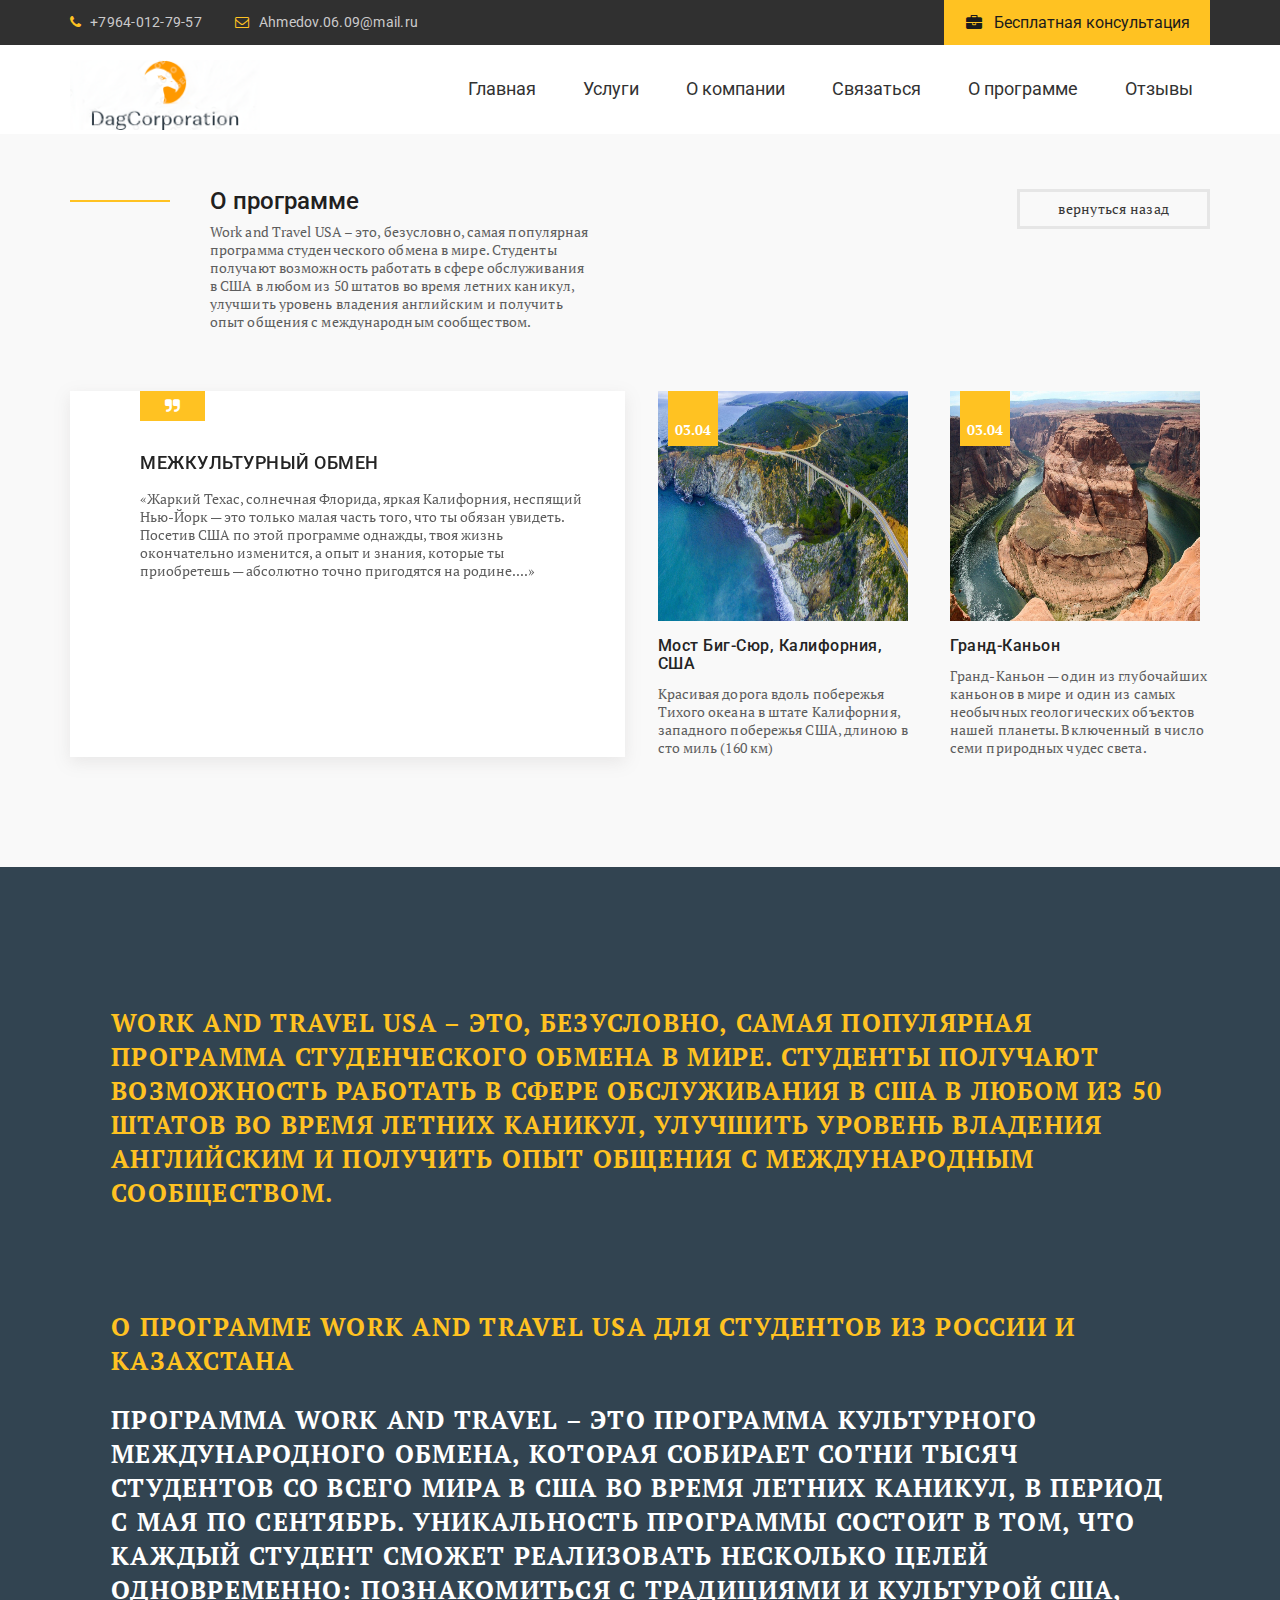
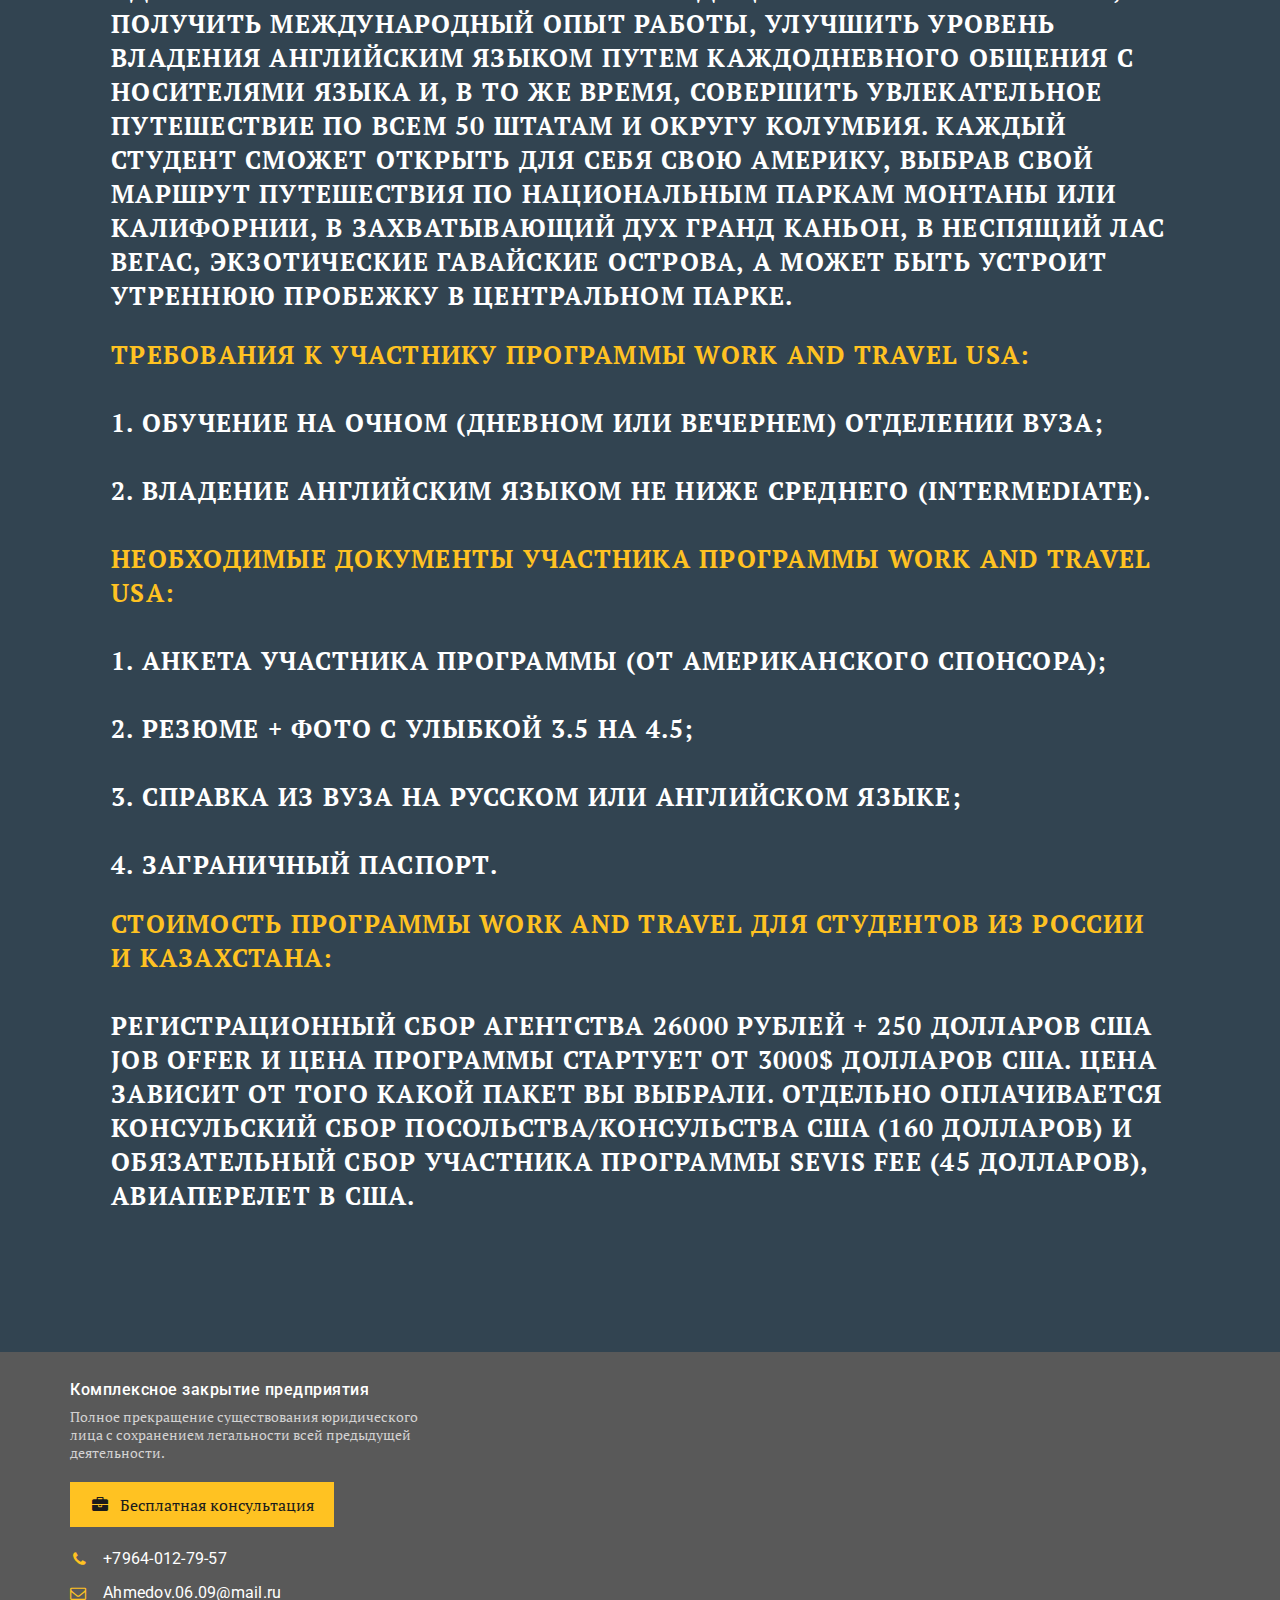
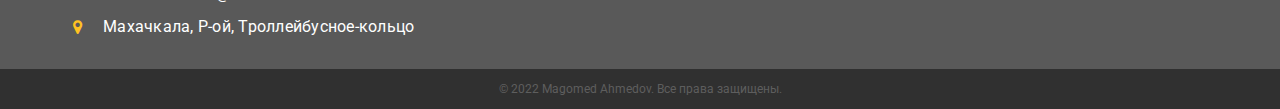
<file: program.html>
<!DOCTYPE html>
<html lang="en">

<head>
    <meta charset="UTF-8">
    <meta name="viewport" content="width=device-width, initial-scale=1.0">
    <meta http-equiv="X-UA-Compatible" content="ie=edge">
    <title>document</title>
    <link href="https://fonts.googleapis.com/css?family=PT+Serif:400,700|Roboto:400,500&amp;subset=cyrillic"
          rel="stylesheet">
    <link rel="stylesheet" href="css/normalize.css">
    <link rel="stylesheet" href="css/fonts.css">
    <link rel="stylesheet" href="css/jquery.fancybox.min.css">
    <link rel="stylesheet" href="css/slick.css">
    <link rel="stylesheet" href="css/jquery.formstyler.css">
    <link rel="stylesheet" href="css/style.css">
    <link rel="stylesheet" href="css/media.css">
    <link rel="stylesheet" href="css/main.css">
</head>
<body>
<header class="header">
    <div class="header__top">
        <div class="container">
            <div class="header__contacts">
                <a class="header__phone" href="tel:+79640127957">+7964-012-79-57</a>
                <a class="header__email" href="#">Ahmedov.06.09@mail.ru</a>
                <a data-fancybox data-src="#modal" href="javascript:;" class="header__btn" href="#">Бесплатная
                    консультация</a>
            </div>
        </div>
    </div>
    <div class="header__content">
        <div class="container">
            <div class="header__content-inner">
                <div class="header__logo">
                    <a href="#">
                        <img src="img/qwerty1.png" alt="Логотип">
                    </a>
                </div>
                <nav class="menu">
                    <div class="header__btn-menu">
                        <span class="icon-bars"></span>
                    </div>
                    <ul class="header-page_ul">
                        <li><a href="index.html" class="menu_link">Главная</a></li>
                        <li><a href="amenities.html" class="menu_link">Услуги</a></li>
                        <li><a href="company.html" class="menu_link">О компании</a></li>
                        <li><a href="index.html" class="menu_link">Связаться</a></li>
                        <li><a href="program.html" class="menu_link">О программе</a></li>
                        <li><a href="feedback.html">Отзывы</a></li>
                    </ul>
                </nav>
            </div>
        </div>
    </div>
</header>

<section class="news news_1">
    <div class="container">
      <div class="news__top">
        <div class="news__title-box">
          <div class="news__title">
            О программе
          </div>
          <div class="news__text">
            Work and Travel USA – это, безусловно, самая популярная программа студенческого обмена в мире. Студенты получают возможность работать в сфере обслуживания в США в любом из 50 штатов во время летних каникул, улучшить уровень владения английским и получить опыт общения с международным сообществом.
          </div>
        </div>
        <div class="news__btn">
          <a href="index.html" target="_blank">
            вернуться назад
          </a>
        </div>
      </div>
      <div class="news__inner">
        <div class="news__slider">
          <div class="news__slider-inner">
            <div class="news__slider-item">
              <div class="news__slider-title">
                МЕЖКУЛЬТУРНЫЙ ОБМЕН
              </div>
              <div class="news__slider-text">
                «Жаркий Техас, солнечная Флорида, яркая Калифорния, неспящий Нью-Йорк — это только малая часть того, что ты обязан увидеть. Посетив США по этой программе однажды, твоя жизнь окончательно изменится, а опыт и знания, которые ты приобретешь — абсолютно точно пригодятся на родине....»
              </div>
              <div class="news__slider-author">
              </div>
            </div>
            <div class="news__slider-item">
              <div class="news__slider-title">
                ГДЕ Я БУДУ РАБОТАТЬ?              </div>
              <div class="news__slider-text">
                «Американцы очень приветливый народ, поэтому, даже если у тебя не было опыта работы, но ты зацепил своим обаянием и харизмой, считай, работа у тебя в кармане. После прохождения интервью на твое имя придет офицальное рабочее приглашение, в котором будут прописаны условия работы. Помни, что, чем лучше твой английский, тем больше выбора в вакансиях у тебя будет, поэтому начни заниматься английским уже сейчас!...»
              </div>
              <div class="news__slider-author">
              </div>
            </div>
            <div class="news__slider-item">
              <div class="news__slider-title">
                Главная цель программы Ворк энд Тревел США              </div>
              <div class="news__slider-text">
                «Главной целью программы является содействие культурному обмену между студентами различных стран, возможность познакомиться с культурой, жизнью и работой в Соединенных Штатах Америки, то есть познать американский стиль жизни изнутри...»
              </div>
              <div class="news__slider-author">
              </div>
            </div>
          </div>
        </div>
        <a href="#" class="news__blog">
          <div class="news__images">
            <img src="img/aaag.jpg" alt="">
            <div class="news__date">03.04</div>
          </div>
          <div class="news__blog-title">
            Мост Биг-Сюр, Калифорния, США
          </div>
          <div class="news__blog-text">
            Красивая дорога вдоль побережья Тихого океана в штате Калифорния, западного побережья США, длиною в сто миль (160 км)
          </div>
        </a>
        <a href="#" class="news__blog">
          <div class="news__images">
            <img src="img/aaag3.jpg" alt="">
            <div class="news__date">03.04</div>
          </div>
          <div class="news__blog-title">
            Гранд-Каньон
          </div>
          <div class="news__blog-text">
            Гранд-Каньон — один из глубочайших каньонов в мире и один из самых необычных геологических объектов нашей планеты. Включенный в число семи природных чудес света.
          </div>
        </a>
      </div>
    </div>
  </section>
        <div class="container__blue">
            <div class="program__description">

                <p class="program-description__item mb100 colorYellow">
                    work and Travel USA – это, безусловно, самая популярная программа студенческого обмена
                    в мире. Студенты получают возможность работать в сфере обслуживания в США в любом из 50 штатов во время
                    летних каникул, улучшить уровень владения английским и получить опыт общения с международным
                    сообществом.
                </p>
                <p class="program-description__item colorYellow">
                    О программе Work and Travel USA для студентов из России
                    и Казахстана
                </p>
                <p class="program-description__item">
                    Программа Work and Travel – это программа культурного международного обмена, которая собирает сотни
                    тысяч студентов со всего мира в США во время летних каникул, в период с мая
                    по сентябрь. Уникальность программы состоит в том, что каждый студент сможет реализовать несколько целей
                    одновременно: познакомиться с традициями и культурой США, получить международный опыт работы, улучшить
                    уровень владения английским языком путем каждодневного общения с носителями языка и, в то же время,
                    совершить увлекательное путешествие
                    по всем 50 штатам и округу Колумбия. Каждый студент сможет открыть для себя свою Америку, выбрав свой
                    маршрут путешествия по Национальным паркам Монтаны или Калифорнии,
                    в захватывающий дух Гранд Каньон, в неспящий Лас Вегас, экзотические Гавайские Острова, а может быть
                    устроит утреннюю пробежку в Центральном Парке.
                </p>
                <p class="program-description__item">
                    <span class="colorYellow">Требования к участнику программы Work and Travel USA: </span><br><br>

                    1. Обучение на очном (дневном или вечернем) отделении ВУЗа;<br><br>

                    2. Владение английским языком не ниже среднего (intermediate).<br><br>

                    <span class="colorYellow">Необходимые документы участника программы
                    Work and Travel USA:</span><br><br>

                    1. Анкета участника программы (от Американского спонсора);<br><br>

                    2. Резюме + фото с улыбкой 3.5 на 4.5;<br><br>

                    3. Справка из ВУЗа на русском или английском языке;<br><br>

                    4. Заграничный паспорт.
                </p>
                <p class="program-description__item">
                    <span class="colorYellow">Стоимость программы Work and Travel для студентов из России и Казахстана:</span><br><br>

                    регистрационный сбор агентства 26000 рублей + 250 долларов США Job Offer и цена программы стартует от 3000$
                    долларов США. Цена зависит от того какой пакет вы выбрали. Отдельно оплачивается консульский сбор посольства/консульства США (160 долларов) и
                    обязательный сбор участника программы Sevis fee (45 долларов), авиаперелет в США.
                </p>
            </div>
        </div>
    </div>
</section>

<footer class="footer">
    <div class="footer__content">
        <div class="container">
            <div class="footer__inner">
                <div class="footer__info">
                    <div class="footer__title">
                        Комплексное закрытие предприятия
                    </div>
                    <div class="footer__text">
                        Полное прекращение существования юридического лица с сохранением легальности всей предыдущей
                        деятельности.
                    </div>
                    <a data-fancybox data-src="#modal" href="javascript:;" class="header__btn" href="#">
                        Бесплатная консультация
                    </a>
                    <ul class="footer__list">
                        <li><a class="footer__phone" href="tel:79640127957">+7964-012-79-57</a></li>
                        <li><a href="#">Ahmedov.06.09@mail.ru</a></li>
                        <li><a class="footer__adress" href="#">Махачкала, Р-ой, Троллейбусное-кольцо</a></li>
                    </ul>
                </div>
                <div class="footer__map">
                    <iframe height="250px"
                            src="https://www.google.com/maps/embed?pb=!1m18!1m12!1m3!1d2918.7580410790533!2d47.4681778154263!3d42.98337027915003!2m3!1f0!2f0!3f0!3m2!1i1024!2i768!4f13.1!3m3!1m2!1s0x404ea1eb6a1b8d89%3A0x542816d9f926d435!2z0KLRgNC-0LvQu9C10LnQsdGD0YHQvdC-0LUg0LrQvtC70YzRhtC-!5e0!3m2!1sru!2sru!4v1637613548738!5m2!1sru!2sru"
                            frameborder="0" style="border:0" allowfullscreen></iframe>
                </div>
            </div>
        </div>
    </div>
    <div class="footer__copy">
        <div class="container">
            <div class="copy__text">
                © 2022 Magomed Ahmedov. Все права защищены.
            </div>
        </div>
    </div>
</footer>

<div id="modal">
    <form>
        <input type="text" placeholder="Ваше имя">
        <input type="text" placeholder="Ваш телефон">
        <input type="submit" value="Отправить">
    </form>
</div>

<a href="#" class="back-to-top"></a>

<script src="https://ajax.googleapis.com/ajax/libs/jquery/3.3.1/jquery.min.js"></script>
<script src="js/jquery.fancybox.min.js"></script>
<script src="js/slick.min.js"></script>
<script src="js/jquery.formstyler.min.js"></script>
<script src="js/main.js"></script>

</body>

</html>
</file>
<file: css/fonts.css>
@font-face {
  font-family: 'icomoon';
  src:  url('../fonts/icomoon.eot?jilhky');
  src:  url('../fonts/icomoon.eot?jilhky#iefix') format('embedded-opentype'),
    url('../fonts/icomoon.ttf?jilhky') format('truetype'),
    url('../fonts/icomoon.woff?jilhky') format('woff'),
    url('../fonts/icomoon.svg?jilhky#icomoon') format('svg');
  font-weight: normal;
  font-style: normal;
}

[class^="icon-"], [class*=" icon-"] {
  /* use !important to prevent issues with browser extensions that change fonts */
  font-family: 'icomoon' !important;
  speak: none;
  font-style: normal;
  font-weight: normal;
  font-variant: normal;
  text-transform: none;
  line-height: 1;

  /* Better Font Rendering =========== */
  -webkit-font-smoothing: antialiased;
  -moz-osx-font-smoothing: grayscale;
}

.icon-envelope-o:before {
  content: "\f003";
}
.icon-check:before {
  content: "\f00c";
}
.icon-map-marker:before {
  content: "\f041";
}
.icon-phone:before {
  content: "\f095";
}
.icon-briefcase:before {
  content: "\f0b1";
}
.icon-bars:before {
  content: "\f0c9";
}
.icon-navicon:before {
  content: "\f0c9";
}
.icon-reorder:before {
  content: "\f0c9";
}
.icon-angle-left:before {
  content: "\f104";
}
.icon-angle-right:before {
  content: "\f105";
}
.icon-quote-right:before {
  content: "\f10e";
}
</file>
<file: css/style.css>
*{
  box-sizing: border-box;
}
a{
  text-decoration: none;
  display: inline-block;
}
ul,
li{
  list-style: none;
  margin: 0;
  padding: 0;
}
.container{
  max-width: 1170px;
  margin: 0 auto;
  padding: 0 15px; 
}
body{
  font-family: 'PT Serif', serif;
  font-weight: 400;
  font-size: 14px;
  line-height: 18px;
  color: #5e5e5e;
}
::-webkit-scrollbar {
  width: 15px; /* ширина для вертикального скролла */
  height: 8px; /* высота для горизонтального скролла */
  background-color: #143861;
}

/* ползунок скроллбара */
::-webkit-scrollbar-thumb {
  background-color: #ffffff;
  border-radius: 9em;
  box-shadow: inset 1px 1px 10px #f3faf7;
  
  
}
header{
  font-family: 'Roboto', sans-serif;
  position: sticky;
  z-index: 3;
  top: 0;
  background: #fff;
}
.header__top{
  background-color: #303030;
}
.header__btn{
  float: right;
  line-height: 36px;
  color: #1b1b1b;
  background-color: #ffc222;
  padding: 5px 20px 4px 50px;
  font-size: 16px;
  display: block;
  position: relative;
}
.header__btn:before{
  content: "\f0b1";
  font-family: 'icomoon';
  position: absolute;
  left: 22px;
  color: #1b1b1b;
}
.header__contacts:after{
  content: "";
  clear: both;
  display: block;
}
.header__phone,
.header__email{
  color: #cbcacb;
  letter-spacing: 0.25px;
  line-height: 45px;
  position: relative;
}
.header__phone{
  padding-left: 20px;
  padding-right: 30px;
}
.header__phone:before{
  content: "\f095";
  font-family: 'icomoon';
  position: absolute;
  left: 0;
  color: #ffc222;
}
.header__email{
  padding-left: 24px;
}
.header__email:before{
  content: "\f003";
  font-family: 'icomoon';
  position: absolute;
  left: 0;
  color: #ffc222;
}
.header__content{
  padding: 15px 0px 0px;
}
.header__content-inner{
  display: flex;
  justify-content: space-between;
}
.header__logo img {
  height: 100%;
  width: 190px;
}
.menu li{
  display: inline-block;
}
.menu a{
  color: #323232;
  font-size: 18px;
  line-height: 55px;
  border: 1px solid transparent;
  padding: 0px 16px;
  transition: all .3s;
}
.menu a:hover{
  border-color: #ffc222;
}
.menu li + li{
  padding-left: 10px;
}
#modal{
  display: none;
}
.slider{
  background-image: url(../img/slider-fon.jpg);
  background-repeat: no-repeat;
  background-size: cover;
  background-position: center;
  min-height: 500px;
}
.slider__item-content{
  text-align: center;
  padding-top: 110px;
  max-width: 665px;
  margin: 0 auto;
}
.slider__title{
  text-transform: uppercase;
  font-size: 30px;
  line-height: 36px;
  color: #fff;
  font-weight: 500;
  letter-spacing: 1.5px;
  margin-bottom: 22px;
  font-family: 'Roboto', sans-serif;
}
.slider__text{
  line-height: 24px;
  font-size: 18px;
  color: #d3d2d2;
  margin-bottom: 50px;  
}
.default-btn{
  display: inline-block;
  font-size: 14px;
  line-height: 24px;
  color: #fff;
  font-weight: 500;
  font-family: 'Roboto', sans-serif;
  padding: 8px 30px 8px 24px;
  border: 1px solid #ffc222;
  border-right-width: 20px;
  position: relative;
  z-index: 2;
  outline: none;
  cursor: pointer;
}
.default-btn:after{
  content: "\f105";
  font-family: 'icomoon';
  position: absolute;
  top: 50%;
  transform: translateY(-50%);
  right: -12px;
}
.slider__inner{
  position: relative;
}
.slick-btn{
  position: absolute;
  top: 70%;
  z-index: 3;
  width: 40px;
  height: 40px;
  border: 1px solid #fff;

  cursor: pointer;
  outline: none;
  background-color: #ffc222;
}
.slick-btn.slick-disabled{
  cursor: default;
  background-color: transparent;
}
.slick-btn:before{
  position: absolute;
  top: 50%;
  left: 50%;
  transform: translate(-50%, -50%);
  font-family: 'icomoon';
  color: #fff;
}
.slick-next:before{
  content: "\f105";
}
.slick-prev:before{
  content: "\f104";
}
.slick-next{
  right: 0;
}
.slick-prev{
  left: 0;
}
.services{
  padding: 50px 0px 30px;
}
.services__top,
.news__top{
  display: flex;
  justify-content: space-between;
  margin-bottom: 60px;
}
.services__title-box,
.form__title-box,
.news__title-box{
  max-width: 520px;
  padding-left: 140px;
  position: relative;
}
.services__title-box:before,
.form__title-box:before,
.news__title-box:before{
  content: "";
  position: absolute;
  width: 100px;
  height: 2px;
  background-color: #ffc222;
  left: 0;
  top: 11px;
}
.services__title,
.form__title,
.news__title{
  font-size: 24px;
  font-weight: 500;
  line-height: 24px;
  color: #212020;
  font-family: 'Roboto', sans-serif;
  margin-bottom: 10px;
}
.form__text,
.news__text{
  letter-spacing: 0.1px;
}
.services__btn a,
.news__btn a{
  color: #373636;
  line-height: 24px;
  letter-spacing: 0.25px;
  padding: 5px 38px;
  border: 3px solid #e6e6e6;
}
.services__items{
  display: flex;
  justify-content: space-between;
}
.services__item{
  max-width: 360px;
  text-align: center;
  padding: 30px 0px 80px;
  position: relative;
  min-height: 375px;
  background-color: #f9f9f9;
  box-shadow: 0px 7px 24.3px 2.7px rgba(91, 89, 89, 0.14);
}
.services__item-title{
  color: #212020;
  font-size: 18px;
  line-height: 24px;
  font-weight: 500;
  font-family: 'Roboto', sans-serif;
  padding: 24px 0;
}
.services__item-text{
  letter-spacing: 0.1px;
  padding: 0px 30px 30px;

}
.services__item-btn{
  position: absolute;
  bottom: 40px;
  left: 0;
  right: 0;
}
.services__item-btn .default-btn{
  color: #373636;
}
.services__item-btn .default-btn:after{
  color: #fff;
}
.services__item-link{
  color: #050505;
  font-family: 'Roboto', sans-serif;
  border-bottom: 1px solid #050505;
  margin-right: 60px;
}
.about{
  background-image: url(../img/about-fon.jpg);
  background-size: cover;
  background-position: center;
  min-height: 300px;
  background-repeat: no-repeat;
  padding: 25px 0px 45px;
}
.about__inner{
  max-width: 545px;
}
.about__title{
  padding: 10px 0px 25px;
  font-size: 24px;
  line-height: 24px;
  color: #fff;
  font-weight: 500;
  font-family: 'Roboto', sans-serif;
}
.about__text{
  margin-bottom: 30px;
  letter-spacing: 0.1px;
  line-height: 24px;
  color: #d3d2d2;
}
.about__btn.default-btn:after{
  color: #000;
}
.form{
  padding-top: 30px;
}
.form__inner{
  padding-bottom: 40px;
  background-image: url(../img/form-fon.png);
  min-height: 460px;
  background-repeat: no-repeat;
  background-position: bottom right;
}
.form__box{
  max-width: 850px;
  padding-top: 45px;
}
.form__box-inner{
  display: flex;
  justify-content: space-between;
}
.form__box-left{
  max-width: 260px;
  width: 100%;
}
.form__box-right{
  max-width: 555px;
  width: 100%;
}
.form__box-inner label,
.form__box-inner input,
.form__box-inner textarea{
  display: block;
  width: 100%;
}
.form__box-inner label{
  line-height: 36px;
  color: #282828;
  font-family: 'Roboto', sans-serif;
}
.form__box-inner input{
  margin-bottom: 8px;
  outline: none;
  height: 40px;
  border: 1px solid #e6e6e6;
  padding: 0px 10px;
}
.form__box-inner select{
  outline: none;
  padding-left: 17px;
}
.form__box-inner .jq-selectbox.jqselect{
  display: block;
  width: 100%;
}
.form__box-inner .jq-selectbox__select{
  height: 40px;
  border: 1px solid #e6e6e6;
  padding-left: 17px;
}
.form__box-inner .jq-selectbox__trigger-arrow:before{
  content: "\f105";
  font-family: 'icomoon';
  position: absolute;
  right: 17px;
  top: 0;
  transform: rotate(90deg);
}
.form__box-inner .jq-selectbox__dropdown {
	width: 100%;
	margin: 2px 0 0;
	padding: 0;
	border: 1px solid #e6e6e6;
	background: #FFF;
	box-shadow: 0 2px 10px rgba(0,0,0,.2);
}
.form__box-inner .jq-selectbox li {
	min-height: 18px;
	padding: 5px 17px 6px;
	color: #231F20;
}
.form__box-inner  .jq-selectbox li.selected {
	background-color: #A3ABB1;
	color: #FFF;
}
.form__box-inner  .jq-selectbox li:hover {
	background-color: #08C;
	color: #FFF;
}
.form__box-inner  .jq-selectbox li.disabled {
	color: #AAA;
}
.form__box-inner  .jq-selectbox li.disabled:hover {
	background: none;
}
.form__box-inner  .jq-selectbox li.optgroup {
	font-weight: bold;
}
.form__box-inner  .jq-selectbox li.optgroup:hover {
	background: none;
	color: #231F20;
	cursor: default;
}
.form__box-inner  .jq-selectbox li.option {
	padding-left: 25px;
}
.form__box-inner textarea{
  outline: none;
  border: 1px solid #e6e6e6;
  padding: 10px;
  height: 208px;
  resize: none;
  margin-bottom: 40px;
}
.form__box-inner button{
  background-color: transparent;
  color: #282828;
  float: right;
}
.advantages{
  padding: 80px 0px 40px;
  background-image: url(../img/adv-fon.jpg);
  background-repeat: no-repeat;
  background-position: center;
  min-height: 285px;
  background-size: cover;
}
.advantages__inner{
  color: #fff;
  text-align: center;
  display: flex;
  justify-content: space-between;
}

.advantages-item{
  max-width: 360px;
  padding: 0px 20px;
}
.advantages__title{
  font-size: 18px;
  line-height: 24px;
  font-weight: 500;
  font-family: 'Roboto', sans-serif;
  padding: 60px 0px 15px;
  position: relative;
}
.advantages__title:before{
  content: "";
  position: absolute;
  width: 40px;
  height: 40px;
  border: 2px solid #ffc222;
  top: 0;
  left: 50%;
  transform: translateX(-50%);
}
.advantages__title:after{
  content: "\f00c";
  font-family: 'icomoon';
  font-size: 14px;
  position: absolute;
  top: 9px;
  left: 50%;
  transform: translateX(-50%);
}
.advantages__text{
  line-height: 24px;
  color: #d3d2d2;
  letter-spacing: 0.1px;
}
.news{
  padding: 55px 0px 110px;
  background-color: #f9f9f9;
}
.news__inner{
  display: flex;
  justify-content: space-between;
}
.news__slider{
  max-width: 555px;
  width: 100%;
  background-color: #fff;
  box-shadow: 0px 5px 15.36px 0.64px rgba(128, 127, 127, 0.13);
  padding: 60px 35px 45px 70px;
  position: relative;
}
.news__slider:before{
  content: "\f10e";
  font-family: 'icomoon';
  position: absolute;
  top: 0;
  left: 70px;
  color: #fff;
  font-size: 16px;
  width: 65px;
  height: 30px;
  text-align: center;
  line-height: 30px;
  background-color: #ffc222;
}
.news__blog{
  max-width: 260px;
  width: 100%;
}
.news__images{
  position: relative;
}
.news__date{
  position: absolute;
  background-color: #ffc222;
  height: 55px;
  width: 50px;
  color: #fff;
  text-align: center;
  padding-top: 30px;
  font-weight: 700;
  top: 0px;
  left: 10px;
}
.news__blog-title{
  font-size: 16px;
  font-weight: 500;
  font-family: 'Roboto', sans-serif;
  letter-spacing: 0.5px;
  color: #242424;
  padding: 12px 0;
}
.news__blog-text{
  letter-spacing: 0.1px;
  color: #5e5e5e;
}
.news__slider-title{
  font-size: 18px;
  line-height: 24px;
  color: #242424;
  font-weight: 500;
  font-family: 'Roboto', sans-serif;
  letter-spacing: 0.5px;
  margin-bottom: 15px;
}
.news__slider-text{
  margin-bottom: 30px;
}
.news__slider-author{
  letter-spacing: 0.1px;
  color: #212020;
  font-weight: 500;
  font-family: 'Roboto', sans-serif;
}
.news__slider-inner .slick-btn{
  top: auto;
  bottom: -160px;
}
.news__slider-inner .slick-next{
  right: -35px;
}
.news__slider-inner .slick-prev{
  right: 20px;
  left: auto;
}
.news__slider-inner .slick-disabled{
  border-color: #dadada;
}
.news__slider-inner .slick-disabled:before{
   color: #dadada;
}
.footer__content{
  background-color: #595959;
  padding: 20px 0px 30px;
}
.footer__inner{
  display: flex;
  justify-content: space-between;
}
.footer__inner .header__btn{
  float: none;
  display: inline-block;
}
.footer__map{
  padding-top: 10px;
  max-width: 630px;
  width: 100%;
}
.footer__map iframe{
  width: 100%;
}
.footer__title{
  font-family: 'Roboto', sans-serif;
  font-weight: 500;
  font-size: 16px;
  color: #fff;
  line-height: 36px;
  letter-spacing: 0.5px;
}
.footer__text{
  color: #d3d2d2;
  margin-bottom: 20px;
}
.footer__info{
  max-width: 360px;
}
.footer__list{
  padding-top: 10px;
}
.footer__list li{
  margin-top: 10px;
}
.footer__list a{
  font-size: 16px;
  line-height: 24px;
  letter-spacing: 0.25px;
  color: #fff;
  font-weight: 400;
  font-family: 'Roboto', sans-serif;
  padding-left: 33px;
  position: relative;
}
.footer__list a:before{
  content: '\f003';
  position: absolute;
  left: 0;
  color: #ffc222;
  font-family: 'icomoon';
}
.footer__list .footer__phone:before{
  content: "\f095";
  left: 3px;
}
.footer__list .footer__adress:before{
  content: "\f041";
  left: 3px;
}
.footer__copy{
  background-color: #303030;
  text-align: center;
  font-size: 12px;
  line-height: 24px;
  padding: 8px 0;
  font-weight: 400;
  font-family: 'Roboto', sans-serif;
}
#modal{
  width: 300px;
}
#modal input{
  display: block;
  width: 100%;
  margin-bottom: 20px;
  outline: none;
  height: 40px;
  border: 1px solid #e6e6e6;
  padding: 0px 10px;
  font-family: 'Roboto', sans-serif;
  font-weight: 400;
}
#modal input[type="submit"]{
  background-color: #ffc222;
  border: none;
}
.header__btn-menu{
  display: none;
  font-size: 28px;
}
.news__images img{
  width: 250px;
  height: 230px;
}



/* Кнопка наверх скролл с футера до начала  */
.back-to-top {
  position: fixed;
  right: 10px;
  bottom: 45px;
  width: 50px;
  height: 50px;
  border-color: transparent;
  border-radius: 50%;
  background-color: #ffc222;
  display: none;
}

.back-to-top:hover,
.back-to-top:focus {
  filter: brightness(1.5);
  outline: none;
}

.back-to-top::before,
.back-to-top::after {
  content: '';
  position: absolute;
  top: 50%;
  left: 50%;
  transform: translate(-50%, -50%);
}

.back-to-top::before {
  width: 5px;
  height: 25px;
  border-top-left-radius: 3px;
  border-top-right-radius: 3px;
  background-color: #f5f0f6;
}

.back-to-top::after {
  width: 15px;
  height: 15px;
  transform: translate(-50%, -50%) rotate(45deg);
  border-top: 5px solid #f5f0f6;
  border-left: 5px solid #f5f0f6;
}
/* Кнопка наверх скролл с футера до начала  */
</file>
<file: css/media.css>
@media (max-width: 1156px){
  .services__items{
    display: block;
  }
  .services__item{
    max-width: 80%;
    min-height: 330px;
    margin: 30px auto;
  }
  .form__inner{
    background-image: none;
  }
  .news__inner{
    display: block;
  }
  .news__slider{
    max-width: 100%;
    margin-bottom: 90px;
  }
  .news__blog{
    max-width: 100%;
    display: block;
    margin-bottom: 30px;
  }
  .news__blog:after{
    content: "";
    clear: both;
    display: block;
  }
  .news__images{
    float: left;
    margin-right: 50px;
  }
  .news{
    padding-bottom: 60px;
  }
  .footer__info{
    max-width: 465px;
    margin-bottom: 25px;
  }
}
@media (max-width: 1050px){
  .footer__inner{
    display: block;
  }
  .footer__map{
    max-width: 100%;
  }
}
@media (max-width: 900px){
  .slider .slick-btn{
    display: none !important;
  }
  .services__top,
  .news__top{
    display: block;
  }
  .services__title-box,
  .form__title-box,
  .news__title-box{
    padding-left: 0;
    text-align: center;
    margin: 0 auto 30px;
  }
  .services__title-box:before,
  .form__title-box:before,
  .news__title-box:before{
    display: none;
  }
  .services__btn,
  .news__btn{
    text-align: center;
  }
  .form__box-inner{
    display: block;
  }
  .form__box-left{
    max-width: 100%;
  }
  .form__box-right{
    max-width: 100%;
  }
  .form__box-inner .jq-selectbox__select{
    margin-bottom: 10px;
  }
  .form{
    padding-bottom: 25px;
  }
  .advantages__inner{
    display: block;
  }
  .advantages-item{
    max-width: 100%;
    margin-bottom: 30px;
  }
}
@media (max-width: 700px){
  .header__btn{
    float: none;
  }
  .header__contacts{
    text-align: center;
  }
  .header__btn:before{
    display: none;
  }
  .footer__info .header__btn:before{
    display: block;
  }
  .header__btn-menu{
    display: block;
  }

}
@media (max-width: 600px){
  .services__item{
    max-width: 100%;
    min-height: 375px;
    margin: 30px auto;
  }
}
@media (max-width: 540px){
  .news__slider{
    padding: 50px 15px 25px 25px;
  }
  .news__slider:before{
    left: 25px;
  }
  .news__slider-inner .slick-next{
    right: -20px;
  }
  .news__slider-inner .slick-prev{
    right: 35px;
  }
  .news__images{
    float: none;
  }
  .news__slider-inner .slick-btn{
    bottom: -90px;
  }
}
@media (max-width: 414px){
  .slider__title{
    font-size: 24px;
  }
  .slider__text{
    font-size: 16px;
  }
}
@media (max-width: 400px){
  .header__btn:before{
    display: block;
  }
  .advantages-item{
    padding: 0;
  }
}
@media (max-width: 375px){
  .header__email{
    padding-right: 30px;
  }
}



@media (min-width: 700px){
  .menu ul{
    display: block !important;
  }
}
</file>
<file: css/style2.css>
*{
    box-sizing: border-box;
  }
  a{
    text-decoration: none;
    display: inline-block;
  }
  ul,
  li{
    list-style: none;
    margin: 0;
    padding: 0;
  }
  .container{
    max-width: 1170px;
    margin: 0 auto;
    padding: 0 15px; 
  }
  body{
    font-family: 'PT Serif', serif;
    font-weight: 400;
    font-size: 14px;
    line-height: 18px;
    color: #5e5e5e;
  }
  ::-webkit-scrollbar {
    width: 15px; /* ширина для вертикального скролла */
    height: 8px; /* высота для горизонтального скролла */
    background-color: #143861;
  }
  
  /* ползунок скроллбара */
  ::-webkit-scrollbar-thumb {
    background-color: #ffffff;
    border-radius: 9em;
    box-shadow: inset 1px 1px 10px #f3faf7;
    
    
  }
  header{
    font-family: 'Roboto', sans-serif;
    position: sticky;
    z-index: 3;
    top: 0;
    background: #fff;
  }
  .header__top{
    background-color: #303030;
  }
  .header__btn{
    float: right;
    line-height: 36px;
    color: #1b1b1b;
    background-color: #ffc222;
    padding: 5px 20px 4px 50px;
    font-size: 16px;
    display: block;
    position: relative;
  }
  .header__btn:before{
    content: "\f0b1";
    font-family: 'icomoon';
    position: absolute;
    left: 22px;
    color: #1b1b1b;
  }
  .header__contacts:after{
    content: "";
    clear: both;
    display: block;
  }
  .header__phone,
  .header__email{
    color: #cbcacb;
    letter-spacing: 0.25px;
    line-height: 45px;
    position: relative;
  }
  .header__phone{
    padding-left: 20px;
    padding-right: 30px;
  }
  .header__phone:before{
    content: "\f095";
    font-family: 'icomoon';
    position: absolute;
    left: 0;
    color: #ffc222;
  }
  .header__email{
    padding-left: 24px;
  }
  .header__email:before{
    content: "\f003";
    font-family: 'icomoon';
    position: absolute;
    left: 0;
    color: #ffc222;
  }
  .header__content{
    padding: 15px 0px 0px;
  }
  .header__content-inner{
    display: flex;
    justify-content: space-between;
  }
  .header__logo img {
    height: 100%;
    width: 190px;
  }
  .menu li{
    display: inline-block;
  }
  .menu a{
    color: #323232;
    font-size: 18px;
    line-height: 55px;
    border: 1px solid transparent;
    padding: 0px 16px;
    transition: all .3s;
  }
  .menu a:hover{
    border-color: #ffc222;
  }
  .menu li + li{
    padding-left: 10px;
  }
  #modal{
    display: none;
  }
  .slider{
    background-image: url(../img/slider-fon.jpg);
    background-repeat: no-repeat;
    background-size: cover;
    background-position: center;
    min-height: 500px;
  }
  .slider__item-content{
    text-align: center;
    padding-top: 110px;
    max-width: 665px;
    margin: 0 auto;
  }
  .slider__title{
    text-transform: uppercase;
    font-size: 30px;
    line-height: 36px;
    color: #fff;
    font-weight: 500;
    letter-spacing: 1.5px;
    margin-bottom: 22px;
    font-family: 'Roboto', sans-serif;
  }
  .slider__text{
    line-height: 24px;
    font-size: 18px;
    color: #d3d2d2;
    margin-bottom: 50px;  
  }
  .default-btn{
    display: inline-block;
    font-size: 14px;
    line-height: 24px;
    color: #fff;
    font-weight: 500;
    font-family: 'Roboto', sans-serif;
    padding: 8px 30px 8px 24px;
    border: 1px solid #ffc222;
    border-right-width: 20px;
    position: relative;
    z-index: 2;
    outline: none;
    cursor: pointer;
  }
  .default-btn:after{
    content: "\f105";
    font-family: 'icomoon';
    position: absolute;
    top: 50%;
    transform: translateY(-50%);
    right: -12px;
  }
  .slider__inner{
    position: relative;
  }
  .slick-btn{
    position: absolute;
    top: 70%;
    z-index: 3;
    width: 40px;
    height: 40px;
    border: 1px solid #fff;
  
    cursor: pointer;
    outline: none;
    background-color: #ffc222;
  }
  .slick-btn.slick-disabled{
    cursor: default;
    background-color: transparent;
  }
  .slick-btn:before{
    position: absolute;
    top: 50%;
    left: 50%;
    transform: translate(-50%, -50%);
    font-family: 'icomoon';
    color: #fff;
  }
  .slick-next:before{
    content: "\f105";
  }
  .slick-prev:before{
    content: "\f104";
  }
  .slick-next{
    right: 0;
  }
  .slick-prev{
    left: 0;
  }
  .services{
    padding: 50px 0px 30px;
  }
  .services__top,
  .news__top{
    display: flex;
    justify-content: space-between;
    margin-bottom: 60px;
  }
  .services__title-box,
  .form__title-box,
  .news__title-box{
    max-width: 520px;
    padding-left: 140px;
    position: relative;
  }
  .services__title-box:before,
  .form__title-box:before,
  .news__title-box:before{
    content: "";
    position: absolute;
    width: 100px;
    height: 2px;
    background-color: #ffc222;
    left: 0;
    top: 11px;
  }
  .services__title,
  .form__title,
  .news__title{
    font-size: 24px;
    font-weight: 500;
    line-height: 24px;
    color: #212020;
    font-family: 'Roboto', sans-serif;
    margin-bottom: 10px;
  }
  .form__text,
  .news__text{
    letter-spacing: 0.1px;
  }
  .services__btn a,
  .news__btn a{
    color: #373636;
    line-height: 24px;
    letter-spacing: 0.25px;
    padding: 5px 38px;
    border: 3px solid #e6e6e6;
  }
  .services__item{
    max-width: 360px;
    text-align: center;
    padding: 30px 0px 80px;
    position: relative;
    min-height: 375px;
    background-color: #f9f9f9;
    box-shadow: 0px 7px 24.3px 2.7px rgba(91, 89, 89, 0.14);
    margin-bottom: 50px;
    margin-top: 100px;
    left: 35%;
  }

  .okno {
    background-color: #f9f9f9;
    height: 350px;
    width: 1000px;
    margin-left: 6.3%;
    text-align: center;
}
  .okno2 {
    background-color: #f9f9f9;
    height: 350px;
    width: 1000px;
    margin-left: 6.3%;
    text-align: center;
  }
  .okno3 {
    background-color: #f9f9f9;
    height: 350px;
    width: 1000px;
    margin-left: 6.3%;
    text-align: center;
  }
  .pokno3 {
    height: 10em;
    position: relative;
    margin: 0;
    top: 44%;
  }
  .services__item-title{
    color: #212020;
    font-size: 18px;
    line-height: 24px;
    font-weight: 500;
    font-family: 'Roboto', sans-serif;
    padding: 24px 0;
  }
  .services__item-text{
    letter-spacing: 0.1px;
    padding: 0px 30px 30px;
  
  }
  .services__item-btn{
    position: absolute;
    bottom: 40px;
    left: 0;
    right: 0;
  }
  .services__item-btn .default-btn{
    color: #373636;
  }
  .services__item-btn .default-btn:after{
    color: #fff;
  }
  .services__item-link{
    color: #050505;
    font-family: 'Roboto', sans-serif;
    border-bottom: 1px solid #050505;
    margin-right: 60px;
  }
  .about{
    background-image: url(../img/about-fon.jpg);
    background-size: cover;
    background-position: center;
    min-height: 300px;
    background-repeat: no-repeat;
    padding: 25px 0px 45px;
  }
  .about__inner{
    max-width: 545px;
  }
  .about__title{
    padding: 10px 0px 25px;
    font-size: 24px;
    line-height: 24px;
    color: #fff;
    font-weight: 500;
    font-family: 'Roboto', sans-serif;
  }
  .about__text{
    margin-bottom: 30px;
    letter-spacing: 0.1px;
    line-height: 24px;
    color: #d3d2d2;
  }
  .about__btn.default-btn:after{
    color: #000;
  }
  .form{
    padding-top: 30px;
  }
  .form__inner{
    padding-bottom: 40px;
    background-image: url(../img/form-fon.png);
    min-height: 460px;
    background-repeat: no-repeat;
    background-position: bottom right;
  }
  .form__box{
    max-width: 850px;
    padding-top: 45px;
  }
  .form__box-inner{
    display: flex;
    justify-content: space-between;
  }
  .form__box-left{
    max-width: 260px;
    width: 100%;
  }
  .form__box-right{
    max-width: 555px;
    width: 100%;
  }
  .form__box-inner label,
  .form__box-inner input,
  .form__box-inner textarea{
    display: block;
    width: 100%;
  }
  .form__box-inner label{
    line-height: 36px;
    color: #282828;
    font-family: 'Roboto', sans-serif;
  }
  .form__box-inner input{
    margin-bottom: 8px;
    outline: none;
    height: 40px;
    border: 1px solid #e6e6e6;
    padding: 0px 10px;
  }
  .form__box-inner select{
    outline: none;
    padding-left: 17px;
  }
  .form__box-inner .jq-selectbox.jqselect{
    display: block;
    width: 100%;
  }
  .form__box-inner .jq-selectbox__select{
    height: 40px;
    border: 1px solid #e6e6e6;
    padding-left: 17px;
  }
  .form__box-inner .jq-selectbox__trigger-arrow:before{
    content: "\f105";
    font-family: 'icomoon';
    position: absolute;
    right: 17px;
    top: 0;
    transform: rotate(90deg);
  }
  .form__box-inner .jq-selectbox__dropdown {
      width: 100%;
      margin: 2px 0 0;
      padding: 0;
      border: 1px solid #e6e6e6;
      background: #FFF;
      box-shadow: 0 2px 10px rgba(0,0,0,.2);
  }
  .form__box-inner .jq-selectbox li {
      min-height: 18px;
      padding: 5px 17px 6px;
      color: #231F20;
  }
  .form__box-inner  .jq-selectbox li.selected {
      background-color: #A3ABB1;
      color: #FFF;
  }
  .form__box-inner  .jq-selectbox li:hover {
      background-color: #08C;
      color: #FFF;
  }
  .form__box-inner  .jq-selectbox li.disabled {
      color: #AAA;
  }
  .form__box-inner  .jq-selectbox li.disabled:hover {
      background: none;
  }
  .form__box-inner  .jq-selectbox li.optgroup {
      font-weight: bold;
  }
  .form__box-inner  .jq-selectbox li.optgroup:hover {
      background: none;
      color: #231F20;
      cursor: default;
  }
  .form__box-inner  .jq-selectbox li.option {
      padding-left: 25px;
  }
  .form__box-inner textarea{
    outline: none;
    border: 1px solid #e6e6e6;
    padding: 10px;
    height: 208px;
    resize: none;
    margin-bottom: 40px;
  }
  .form__box-inner button{
    background-color: transparent;
    color: #282828;
    float: right;
  }
  .advantages{
    padding: 80px 0px 40px;
    background-image: url(../img/adv-fon.jpg);
    background-repeat: no-repeat;
    background-position: center;
    min-height: 285px;
    background-size: cover;
  }
  .advantages__inner{
    color: #fff;
    text-align: center;
    display: flex;
    justify-content: space-between;
  }
  
  .advantages-item{
    max-width: 360px;
    padding: 0px 20px;
  }
  .advantages__title{
    font-size: 18px;
    line-height: 24px;
    font-weight: 500;
    font-family: 'Roboto', sans-serif;
    padding: 60px 0px 15px;
    position: relative;
  }
  .advantages__title:before{
    content: "";
    position: absolute;
    width: 40px;
    height: 40px;
    border: 2px solid #ffc222;
    top: 0;
    left: 50%;
    transform: translateX(-50%);
  }
  .advantages__title:after{
    content: "\f00c";
    font-family: 'icomoon';
    font-size: 14px;
    position: absolute;
    top: 9px;
    left: 50%;
    transform: translateX(-50%);
  }
  .advantages__text{
    line-height: 24px;
    color: #d3d2d2;
    letter-spacing: 0.1px;
  }
  .news{
    padding: 55px 0px 110px;
    background-color: #f9f9f9;
  }
  .news__inner{
    display: flex;
    justify-content: space-between;
  }
  .news__slider{
    max-width: 555px;
    width: 100%;
    background-color: #fff;
    box-shadow: 0px 5px 15.36px 0.64px rgba(128, 127, 127, 0.13);
    padding: 60px 35px 45px 70px;
    position: relative;
  }
  .news__slider:before{
    content: "\f10e";
    font-family: 'icomoon';
    position: absolute;
    top: 0;
    left: 70px;
    color: #fff;
    font-size: 16px;
    width: 65px;
    height: 30px;
    text-align: center;
    line-height: 30px;
    background-color: #ffc222;
  }
  .news__blog{
    max-width: 260px;
    width: 100%;
  }
  .news__images{
    position: relative;
  }
  .news__date{
    position: absolute;
    background-color: #ffc222;
    height: 55px;
    width: 50px;
    color: #fff;
    text-align: center;
    padding-top: 30px;
    font-weight: 700;
    top: 0px;
    left: 10px;
  }
  .news__blog-title{
    font-size: 16px;
    font-weight: 500;
    font-family: 'Roboto', sans-serif;
    letter-spacing: 0.5px;
    color: #242424;
    padding: 12px 0;
  }
  .news__blog-text{
    letter-spacing: 0.1px;
    color: #5e5e5e;
  }
  .news__slider-title{
    font-size: 18px;
    line-height: 24px;
    color: #242424;
    font-weight: 500;
    font-family: 'Roboto', sans-serif;
    letter-spacing: 0.5px;
    margin-bottom: 15px;
  }
  .news__slider-text{
    margin-bottom: 30px;
  }
  .news__slider-author{
    letter-spacing: 0.1px;
    color: #212020;
    font-weight: 500;
    font-family: 'Roboto', sans-serif;
  }
  .news__slider-inner .slick-btn{
    top: auto;
    bottom: -160px;
  }
  .news__slider-inner .slick-next{
    right: -35px;
  }
  .news__slider-inner .slick-prev{
    right: 20px;
    left: auto;
  }
  .news__slider-inner .slick-disabled{
    border-color: #dadada;
  }
  .news__slider-inner .slick-disabled:before{
     color: #dadada;
  }
  .footer__content{
    background-color: #595959;
    padding: 20px 0px 30px;
  }
  .footer__inner{
    display: flex;
    justify-content: space-between;
  }
  .footer__inner .header__btn{
    float: none;
    display: inline-block;
  }
  .footer__map{
    padding-top: 10px;
    max-width: 630px;
    width: 100%;
  }
  .footer__map iframe{
    width: 100%;
  }
  .footer__title{
    font-family: 'Roboto', sans-serif;
    font-weight: 500;
    font-size: 16px;
    color: #fff;
    line-height: 36px;
    letter-spacing: 0.5px;
  }
  .footer__text{
    color: #d3d2d2;
    margin-bottom: 20px;
  }
  .footer__info{
    max-width: 360px;
  }
  .footer__list{
    padding-top: 10px;
  }
  .footer__list li{
    margin-top: 10px;
  }
  .footer__list a{
    font-size: 16px;
    line-height: 24px;
    letter-spacing: 0.25px;
    color: #fff;
    font-weight: 400;
    font-family: 'Roboto', sans-serif;
    padding-left: 33px;
    position: relative;
  }
  .footer__list a:before{
    content: '\f003';
    position: absolute;
    left: 0;
    color: #ffc222;
    font-family: 'icomoon';
  }
  .footer__list .footer__phone:before{
    content: "\f095";
    left: 3px;
  }
  .footer__list .footer__adress:before{
    content: "\f041";
    left: 3px;
  }
  .footer__copy{
    background-color: #303030;
    text-align: center;
    font-size: 12px;
    line-height: 24px;
    padding: 8px 0;
    font-weight: 400;
    font-family: 'Roboto', sans-serif;
  }
  #modal{
    width: 300px;
  }
  #modal input{
    display: block;
    width: 100%;
    margin-bottom: 20px;
    outline: none;
    height: 40px;
    border: 1px solid #e6e6e6;
    padding: 0px 10px;
    font-family: 'Roboto', sans-serif;
    font-weight: 400;
  }
  #modal input[type="submit"]{
    background-color: #ffc222;
    border: none;
  }
  .header__btn-menu{
    display: none;
    font-size: 28px;
  }
  .news__images img{
    width: 250px;
    height: 230px;
  }
  
  
  
  /* Кнопка наверх скролл с футера до начала  */
  .back-to-top {
    position: fixed;
    right: 10px;
    bottom: 45px;
    width: 50px;
    height: 50px;
    border-color: transparent;
    border-radius: 50%;
    background-color: #ffc222;
    display: none;
  }
  
  .back-to-top:hover,
  .back-to-top:focus {
    filter: brightness(1.5);
    outline: none;
  }
  
  .back-to-top::before,
  .back-to-top::after {
    content: '';
    position: absolute;
    top: 50%;
    left: 50%;
    transform: translate(-50%, -50%);
  }
  
  .back-to-top::before {
    width: 5px;
    height: 25px;
    border-top-left-radius: 3px;
    border-top-right-radius: 3px;
    background-color: #f5f0f6;
  }
  
  .back-to-top::after {
    width: 15px;
    height: 15px;
    transform: translate(-50%, -50%) rotate(45deg);
    border-top: 5px solid #f5f0f6;
    border-left: 5px solid #f5f0f6;
  }
  /* Кнопка наверх скролл с футера до начала  */
</file>
<file: css/media2.css>
@media (max-width: 1156px){
    .services__items{
      display: block;
    }
    .services__item{
      max-width: 80%;
      min-height: 330px;
      margin: 30px auto;
    }
    .form__inner{
      background-image: none;
    }
    .news__inner{
      display: block;
    }
    .news__slider{
      max-width: 100%;
      margin-bottom: 90px;
    }
    .news__blog{
      max-width: 100%;
      display: block;
      margin-bottom: 30px;
    }
    .news__blog:after{
      content: "";
      clear: both;
      display: block;
    }
    .news__images{
      float: left;
      margin-right: 50px;
    }
    .news{
      padding-bottom: 60px;
    }
    .footer__info{
      max-width: 465px;
      margin-bottom: 25px;
    }
  }
  @media (max-width: 1050px){
    .footer__inner{
      display: block;
    }
    .footer__map{
      max-width: 100%;
    }
  }
  @media (max-width: 900px){
    .slider .slick-btn{
      display: none !important;
    }
    .services__top,
    .news__top{
      display: block;
    }
    .services__title-box,
    .form__title-box,
    .news__title-box{
      padding-left: 0;
      text-align: center;
      margin: 0 auto 30px;
    }
    .services__title-box:before,
    .form__title-box:before,
    .news__title-box:before{
      display: none;
    }
    .services__btn,
    .news__btn{
      text-align: center;
    }
    .form__box-inner{
      display: block;
    }
    .form__box-left{
      max-width: 100%;
    }
    .form__box-right{
      max-width: 100%;
    }
    .form__box-inner .jq-selectbox__select{
      margin-bottom: 10px;
    }
    .form{
      padding-bottom: 25px;
    }
    .advantages__inner{
      display: block;
    }
    .advantages-item{
      max-width: 100%;
      margin-bottom: 30px;
    }
  }
  @media (max-width: 700px){
    .header__btn{
      float: none;
    }
    .header__contacts{
      text-align: center;
    }
    .header__btn:before{
      display: none;
    }
    .footer__info .header__btn:before{
      display: block;
    }
    .header__btn-menu{
      display: block;
    }
  
  }
  @media (max-width: 600px){
    .services__item{
      max-width: 100%;
      min-height: 375px;
      margin: 30px auto;
    }
  }
  @media (max-width: 540px){
    .news__slider{
      padding: 50px 15px 25px 25px;
    }
    .news__slider:before{
      left: 25px;
    }
    .news__slider-inner .slick-next{
      right: -20px;
    }
    .news__slider-inner .slick-prev{
      right: 35px;
    }
    .news__images{
      float: none;
    }
    .news__slider-inner .slick-btn{
      bottom: -90px;
    }
  }
  @media (max-width: 414px){
    .slider__title{
      font-size: 24px;
    }
    .slider__text{
      font-size: 16px;
    }
  }
  @media (max-width: 400px){
    .header__btn:before{
      display: block;
    }
    .advantages-item{
      padding: 0;
    }
  }
  @media (max-width: 375px){
    .header__email{
      padding-right: 30px;
    }
  }
  
  
  
  @media (min-width: 700px){
    .menu ul{
      display: block !important;
    }
  }
</file>
<file: css/main.css>
.page__header {
    padding: 50px 13rem;
}

.services {
    margin-bottom: 213px;
}

.page-header__item {
    position: relative;
    font-weight: 600;
    font-size: 25px;
    line-height: 29px;
    text-transform: uppercase;
    color: #000000;
    padding-bottom: 11px;
}

.page-header__item::before {
    content: "";
    position: absolute;
    bottom: 0;
    left: 0;
    width: 107px;
    height: 2px;
    background: #FFC222;
}

.page__header {
    margin-bottom: 81px;
}

.m0 {
    margin: 0;
}

.l0 {
    left: auto;
}

.colorWhite {
    color: #FFF;
}

.services__body {
    display: grid;
    grid-template-columns: 1fr 2fr;
    gap: 58px;
    padding: 0 13rem;
}

.services__body:not(:last-child) {
    margin-bottom: 166px;
}

.services__column {
    background: #F9F9F9;
    box-shadow: 0 1px 4px rgba(0, 0, 0, 0.25);
}

.services-column__item {
    font-weight: 400;
    font-size: 16px;
    line-height: 22px;
    color: #858585;
    padding: 32px;
}

.container__blue {
    background: #324451;
    padding: 47px 0;
}

.company__item {
    display: flex;
    gap: 63px;
    padding: 0 13rem;
}

.company-info__header {
    position: relative;
    font-weight: 500;
    font-size: 25px;
    line-height: 29px;
    text-transform: uppercase;
    color: #FFFFFF;
}

.beforeElem {
    position: relative;
}

.beforeElem::before {
    content: "";
    position: absolute;
    top: 50%;
    left: -126px;
    width: 107px;
    height: 2px;
    transform: translateY(-50%);
    background: #FFC222;
}

.afterElem {
    position: relative;
}

.afterElem::before {
    content: "";
    position: absolute;
    top: 50%;
    right: 170px;
    width: 107px;
    height: 2px;
    transform: translateY(-50%);
    background: #FFC222;
}

.company-info__description {
    font-weight: 400;
    font-size: 15px;
    line-height: 19px;
    color: #FFFFFF;
}

.reverse {
    display: flex;
    flex-direction: row-reverse;
    padding-top: 64px;
    padding-bottom: 84px;
}

.company__card {
    position: relative;
    width: 547px;
    padding: 104px 65px;
    background: #FFF;
}

.company__card::before {
    content: "";
    position: absolute;
    top: 0;
    left: 67px;
    width: 66px;
    height: 51px;
    background: url("../img/Rectangle 38.png") center no-repeat;
    background-size: cover;
}

.company-card__header {
    font-weight: 500;
    font-size: 25px;
    line-height: 29px;
    text-transform: uppercase;
    color: #000000;
    margin-bottom: 13px;
}

.company-card__description {
    font-weight: 400;
    font-size: 13px;
    line-height: 13px;
    text-transform: uppercase;
    color: #000000;
}

.company__list {
    display: grid;
    grid-template-columns: repeat(2, 1fr);
    gap: 0 186px;
    margin-top: 64px;
}

.company-list__header {
    font-weight: 800;
    font-size: 50px;
    line-height: 59px;
    text-transform: uppercase;
    color: #FFFFFF;
    margin-bottom: 8px;
}

.company-list__description {
    font-weight: 700;
    font-size: 25px;
    line-height: 32px;
    text-transform: lowercase;
    color: #FFC222;
    margin-bottom: 200px;
}

/* Слайдер */
.slick-slider{}
/* Слайдер запущен */
.slick-slider.slick-initialized{}
/* Слайдер с точками */
.slick-slider.slick-dotted{}
/* Ограничивающая оболочка */
.slick-list {
    overflow: hidden;
}
/* Лента слайдов */
.slick-track{
    display: flex;
}
/* Слайд */
.slick-slide{}
/* Слайд активный (показывается) */
.slick-slide.slick-active{}
/* Слайд основной */
.slick-slide.slick-current{}
/* Слайд по центру */
.slick-slide.slick-center{}
/* Клонированный слайд */
.slick-slide.slick-cloned{}
/* Стрелка */
.slick-arrow{
    position: absolute;
    display: block;
}
/* Стрелка влево */
.slick-arrow.slick-prev{
    width: 16px;
    height: 25px;
    background: #000;
}
/* Стрелка вправо */
.slick-arrow.slick-next{
    width: 16px;
    height: 25px;
    background: #000;
}
/* Стрелка не активная */
.slick-arrow.slick-disabled{}
/* Точки (булиты) */
.slick-dots{}
.slick-dots li{}
/* Активная точка */
.slick-dots li.slick-active{}
/* Элемент точки */
.slick-dots li button{}

.feedback__item {
    padding: 10rem 13rem;
}

.slider__item {
    position: relative;
    display: flex;
    gap: 109px;
}

.user__name {
    width: 100%;
    font-weight: 500;
    font-size: 25px;
    line-height: 29px;
    text-transform: uppercase;
    text-align: center;
    color: #FFFFFF;
    margin-top: 21px;
}

.user__comment {
    font-weight: 400;
    font-size: 15px;
    line-height: 22px;
    text-transform: uppercase;
    color: #FFFFFF;
}

.slider__avatar {
    width: 189px;
    height: 189px;
    border-radius: 50%;
    object-fit: cover;
}

.program__container {
    padding: 0 13rem;
    margin-bottom: 191px;
}

.program__title {
    width: 100%;
    padding: 46px 65px;
    background: #FFFFFF;
    box-shadow: 0 1px 4px rgba(0, 0, 0, 0.25);
    margin-bottom: 47px;
}

.program-title__elem {
    width: 67px;
    height: 46px;
    background: url("../img/icons8-цитата-справа-50 2.png") center no-repeat #FFC93E;
    background-size: 22px;
    border-radius: 1px;
    margin-bottom: 27px;
}

.program-title__header {
    font-weight: 500;
    font-size: 25px;
    line-height: 29px;
    text-transform: uppercase;
    color: #000000;
    margin-bottom: 27px;
}

.program-title__description {
    font-weight: 400;
    font-size: 15px;
    line-height: 20px;
    text-transform: uppercase;
    color: #000000;
}

.program__img {
    display: flex;
    justify-content: center;
    margin-bottom: 60px;
}

.program__img div {
    display: flex;
    gap: 43px;
    width: 501px;
}

.program-img__item {
    display: flex;
    flex-direction: column;
    gap: 54px;
}

.program__bg {
    width: 229px;
    height: 213px;
}

.program__description {
    padding: 67px 111px;
}

.program-description__item {
    font-weight: 700;
    font-size: 25px;
    line-height: 34px;
    letter-spacing: 0.05em;
    text-transform: uppercase;
    color: #fff;
}

.program-img__description {
    font-weight: 700;
    font-size: 10px;
    line-height: 13px;
    color: #858585;
}

.mb100 {
    margin-bottom: 100px;
}

.colorYellow {
    color: #FFC222;
}
</file>
